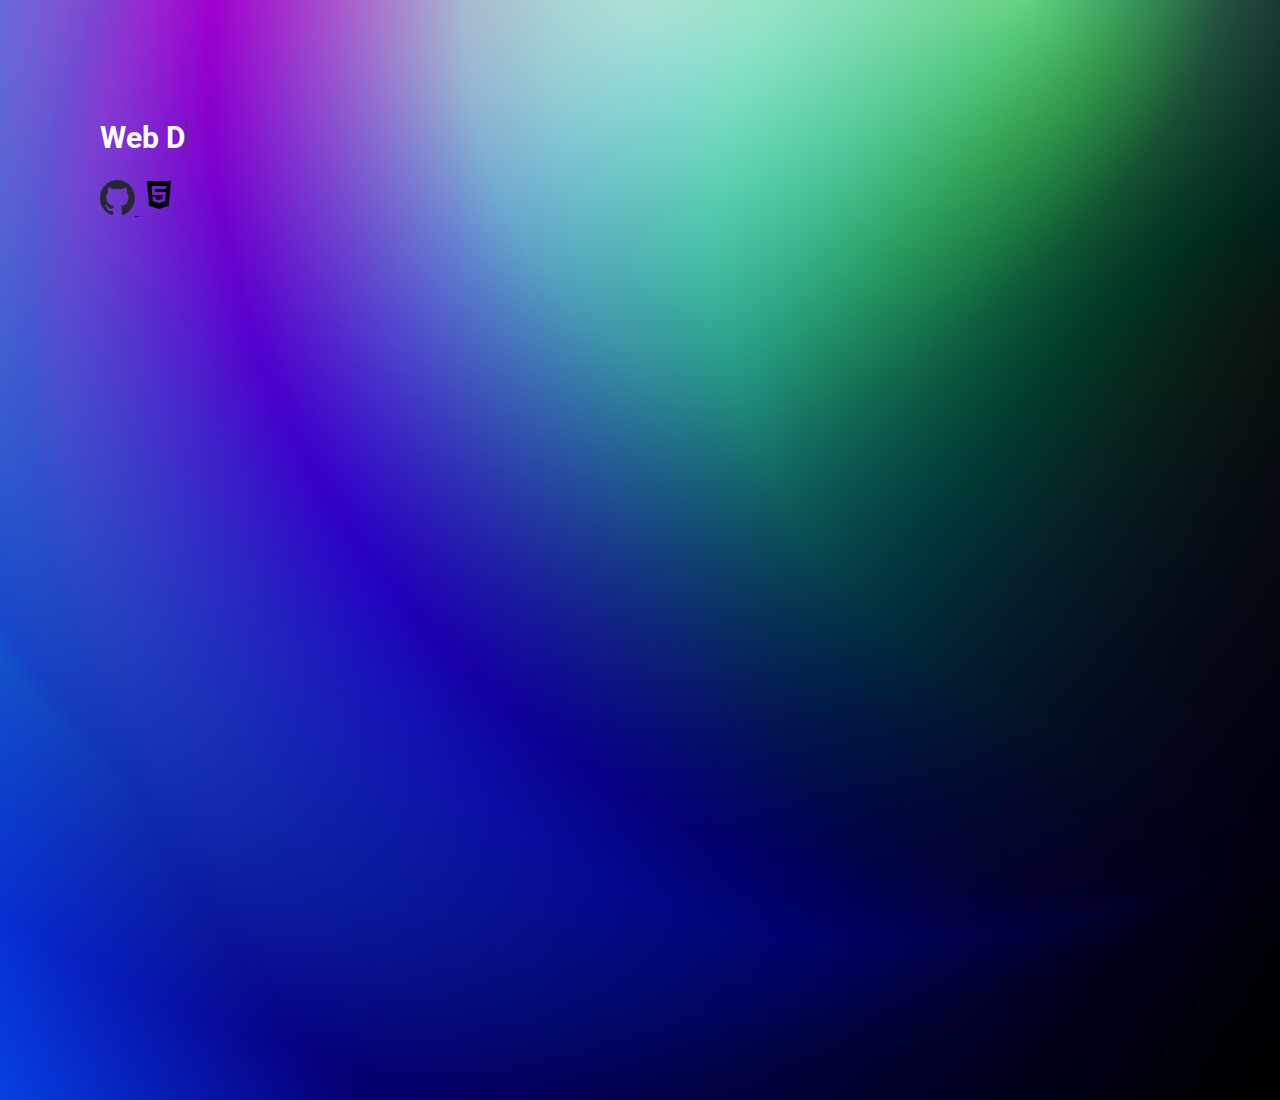
<file: index.html>
<!doctype html>
<html lang="en">
    <head>
        <meta charset="utf-8">
        <meta name="viewport" content="width=device-width, initial-scale=1">
        <title>Fabio Dell Pozzo</title>
        <link rel="icon" href="/favicons/android-chrome-192x192.png" sizes="192x192" type="image/png">
        <link rel="icon" href="/favicons/android-chrome-512x512.png" sizes="512x512" type="image/png">
        <link rel="apple-touch-icon" href="/favicons/apple-touch-icon.png" sizes="180x180">
        <link rel="icon" href="/favicons/favicon-16x16.png" sizes="16x16" type="image/png">
        <link rel="icon" href="/favicons/favicon-32x32.png" sizes="32x32" type="image/png">
        <link rel="icon" href="/favicons/favicon.ico">
        <link rel="manifest" href="/favicons/manifest.json">
        <link href="https://cdn.jsdelivr.net/npm/bootstrap@5.3.7/dist/css/bootstrap.min.css" rel="stylesheet" integrity="sha384-LN+7fdVzj6u52u30Kp6M/trliBMCMKTyK833zpbD+pXdCLuTusPj697FH4R/5mcr" crossorigin="anonymous">
        <style>
            @import url('https://fonts.googleapis.com/css2?family=Roboto:ital,wght@0,100..900;1,100..900&display=swap');
            .animatedText { 
                color: white; 
                text-align: center; 
                font-family: 'Roboto', monospace; 
                font-size: 30px; 
                display: inline-block; 
                padding: 0; 
                border-right: 1px solid #414141;
            }
            body{
                font-family: 'Roboto', monospace; 
                padding: 100px;    
                height:100vh;
                margin: 0;
                --x: calc(var(--posX, 0) * 1px);
                --y: calc(var(--posY, 0) * 1px);
                background-image: 
                    linear-gradient(115deg, rgb(211 255 215), rgb(0 0 0)), 
                    radial-gradient( 90% 100% at calc( 50% + var(--x)) calc( 0% + var(--y)), rgb(200 200 200), rgb(022 000 045)), 
                    radial-gradient(100% 100% at calc( 80% - var(--x)) calc( 0% - var(--y)), rgb(250 255 000), rgb(036 000 000)), 
                    radial-gradient(150% 210% at calc(100% + var(--x)) calc( 0% + var(--y)), rgb(020 175 125), rgb(000 010 255)), 
                    radial-gradient(100% 100% at calc(100% - var(--x)) calc(30% - var(--y)), rgb(255 077 000), rgb(000 200 255)), 
                    linear-gradient(60deg, rgb(000 010 255), rgb(21, 8, 73));
                background-blend-mode: overlay, overlay, difference, difference, difference, normal;
            }
        </style>
    </head>
    <body>
        <h1 class="animatedText"></h1>
        <nav class="navbar fixed-bottom bg-white">
            <div class="container-fluid flex-row-reverse">
                <a class="navbar-brand" href="https://github.com/fabiodellpozzo">
                    <img src="github-mark.svg" alt="Logo Github" width="35" height="35" class="d-inline-block align-text-top"> 
                </a>
                <a class="navbar-brand" href="hypertext-markup-language/index.html">
                    <img src="html5-brands-solid-full.svg" alt="Logo HTML5" width="40" height="40" class="d-inline-block align-text-top"> 
                </a>
                
            </div>
        </nav>
        <script src="https://cdn.jsdelivr.net/npm/bootstrap@5.3.7/dist/js/bootstrap.bundle.min.js" integrity="sha384-ndDqU0Gzau9qJ1lfW4pNLlhNTkCfHzAVBReH9diLvGRem5+R9g2FzA8ZGN954O5Q" crossorigin="anonymous"></script>
        <script>
            const textArray = [
            "Web Design",
            "Front-End",
            "HyperText Markup Language",
            "Cascading Style Sheet",
            "Interpreted Programming Language",
            "Web Developer",
            "Back-End",
            "Standards",
            "Frameworks",
            "Hypertext Preprocessor",
            "Database",
            "Structured Query Language",
            "Unified Modeling Language",
            "Graduated Digital Marketing",
            "Postgraduate Development Mobile Devices",
            "Fabio Dell Pozzo"
            ];
            let typeJsText = document.querySelector(".animatedText");
            let stringIndex = 0;
            let charIndex = 0;
            let isTyping = true;
            function typeJs() {
                if (stringIndex < textArray.length) {
                    const currentString = textArray[stringIndex];

                    if (isTyping) {
                    if (charIndex < currentString.length) {
                        typeJsText.innerHTML += currentString.charAt(charIndex);
                        charIndex++;
                    } else {
                        isTyping = false;
                    }
                    } else {
                    if (charIndex > 0) {
                        typeJsText.innerHTML = currentString.substring(0, charIndex - 1);
                        charIndex--;
                    } else {
                        isTyping = true;
                        stringIndex++;

                        if (stringIndex >= textArray.length) {
                        stringIndex = 0;
                        }

                        charIndex = 0;
                        typeJsText.innerHTML = "";
                    }
                    }
                }
            }
            setInterval(typeJs, 130);
        </script>
        <script>
            document.body.addEventListener("pointermove", (e)=>{
            const { currentTarget: el, clientX: x, clientY: y } = e;
            const { top: t, left: l, width: w, height: h } = el.getBoundingClientRect();
            el.style.setProperty('--posX',  x-l-w/2);
            el.style.setProperty('--posY',  y-t-h/2);
            })
        </script>
    </body>
</html>
</file>
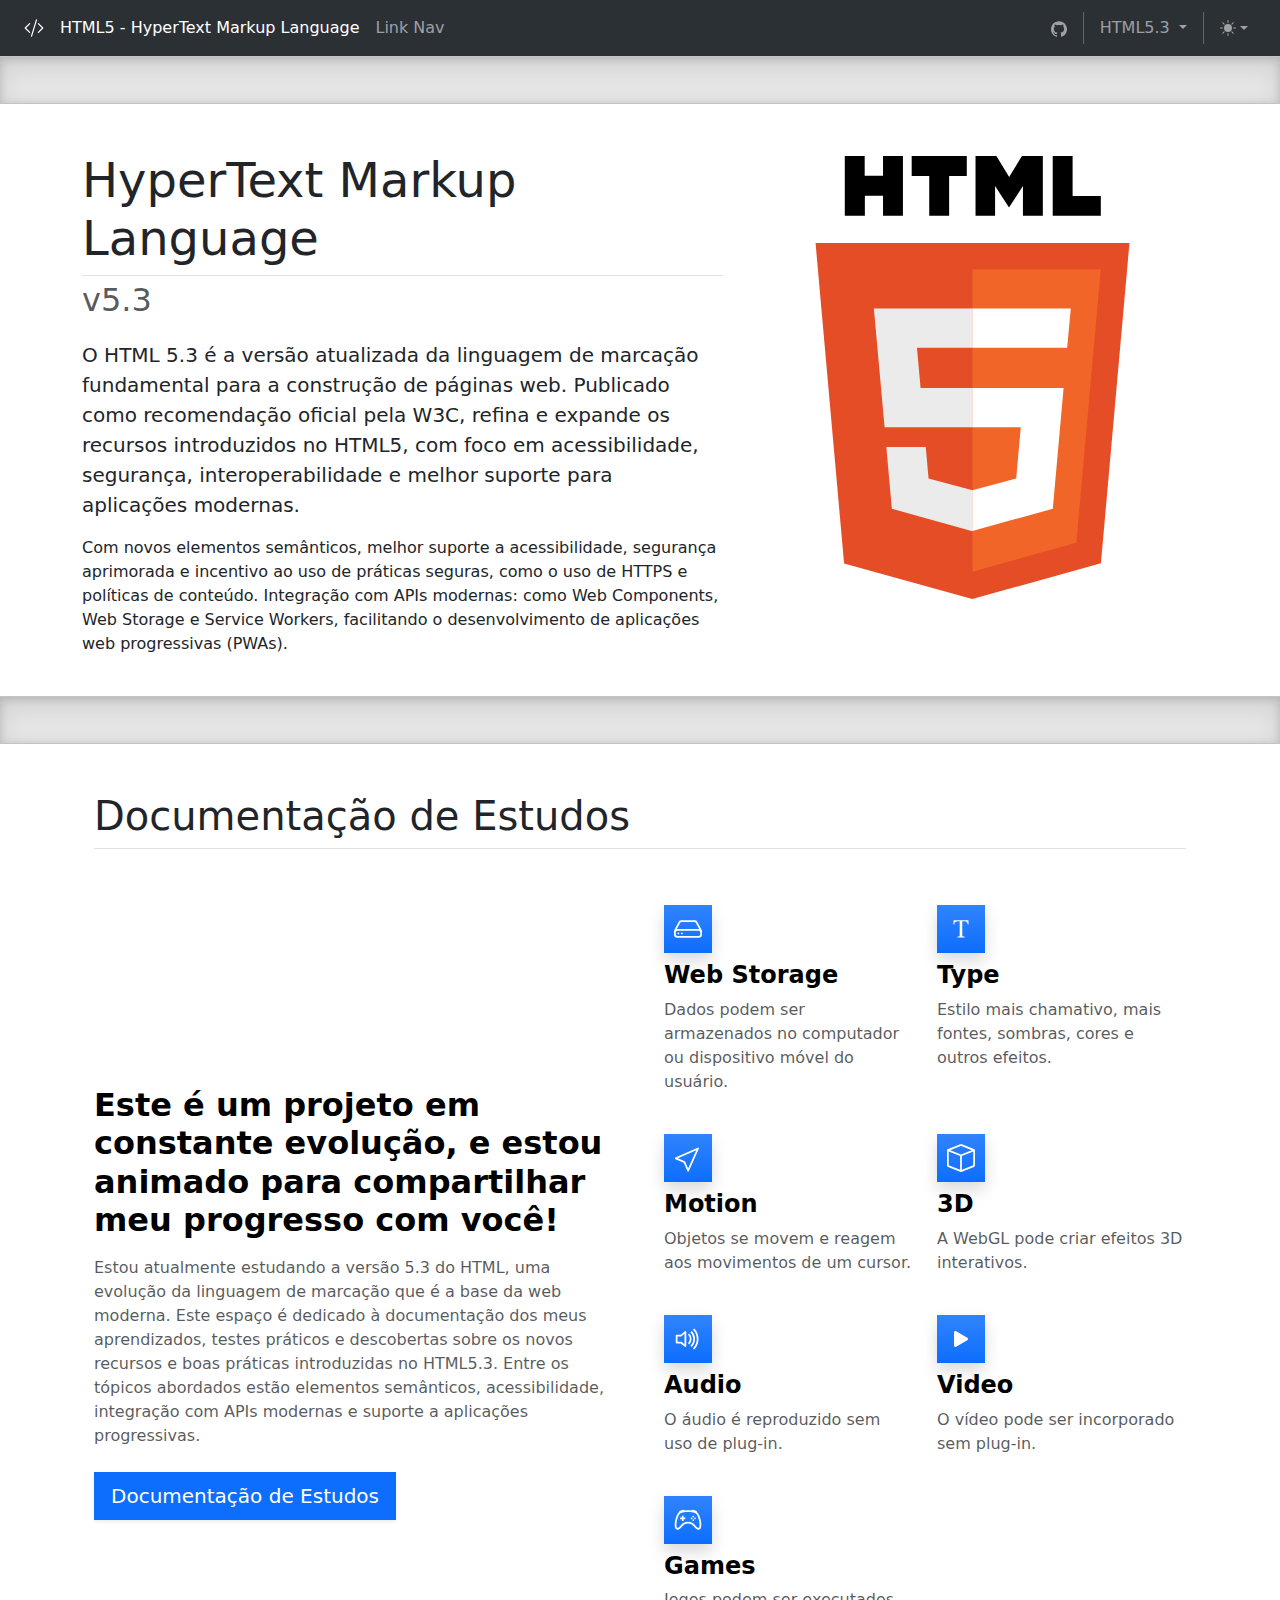
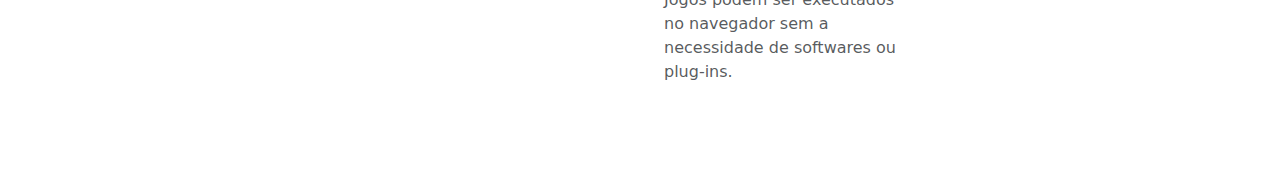
<file: hypertext-markup-language/index.html>
<!doctype html>
<html lang="pt-BR" data-bs-theme="auto">

  <head>

    <meta charset="utf-8">
    <meta name="viewport" content="width=device-width, initial-scale=1">
    <meta name="description" content="Espaço dedicado à documentação dos meus aprendizados, testes práticos e descobertas sobre os novos recursos e boas práticas introduzidas no HTML5.3">
    <meta name="author" content="Fabio D. D. Pozzo, e contribuidores do HTML">
    <meta name="generator" content="Visual Studio Code v1.103.1">

    <link rel="canonical" href="https://fabiodellpozzo.github.io/HyperText-Markup-Language/">

    <title>HTML - HyperText Markup Language</title>

    <script src="./js/color-modes.js"></script>
    <script src="./js/bootstrap.bundle.min.js"></script>

    <link href="./css/bootstrap.min.css" rel="stylesheet">
    <link href="./css/docs.css" rel="stylesheet">
    <link href="./css/features.css" rel="stylesheet">

    <style>
        .b-example-divider {
            width: 100%;
            height: 3rem;
            background-color: #0000001a;
            border: solid rgba(0, 0, 0, .15);
            border-width: 1px 0;
            box-shadow: inset 0 .5em 1.5em #0000001a, inset 0 .125em .5em #00000026
        }
    </style>

  </head>

  <body data-bs-spy="scroll" data-bs-target="#TableOfContents">

    <div class="skippy visually-hidden-focusable overflow-hidden">
      <div class="container-xl">
        <a class="d-inline-flex p-2 m-1" href="#content">Pular para o conteúdo principal</a>
        <a class="d-none d-md-inline-flex p-2 m-1" href="#bd-docs-nav">Skip to docs navigation</a>
      </div>
    </div>

<svg xmlns="http://www.w3.org/2000/svg" class="d-none">

<symbol id="bi bi-controller" viewBox="0 0 16 16">
  <path d="M11.5 6.027a.5.5 0 1 1-1 0 .5.5 0 0 1 1 0m-1.5 1.5a.5.5 0 1 0 0-1 .5.5 0 0 0 0 1m2.5-.5a.5.5 0 1 1-1 0 .5.5 0 0 1 1 0m-1.5 1.5a.5.5 0 1 0 0-1 .5.5 0 0 0 0 1m-6.5-3h1v1h1v1h-1v1h-1v-1h-1v-1h1z"/>
  <path d="M3.051 3.26a.5.5 0 0 1 .354-.613l1.932-.518a.5.5 0 0 1 .62.39c.655-.079 1.35-.117 2.043-.117.72 0 1.443.041 2.12.126a.5.5 0 0 1 .622-.399l1.932.518a.5.5 0 0 1 .306.729q.211.136.373.297c.408.408.78 1.05 1.095 1.772.32.733.599 1.591.805 2.466s.34 1.78.364 2.606c.024.816-.059 1.602-.328 2.21a1.42 1.42 0 0 1-1.445.83c-.636-.067-1.115-.394-1.513-.773-.245-.232-.496-.526-.739-.808-.126-.148-.25-.292-.368-.423-.728-.804-1.597-1.527-3.224-1.527s-2.496.723-3.224 1.527c-.119.131-.242.275-.368.423-.243.282-.494.575-.739.808-.398.38-.877.706-1.513.773a1.42 1.42 0 0 1-1.445-.83c-.27-.608-.352-1.395-.329-2.21.024-.826.16-1.73.365-2.606.206-.875.486-1.733.805-2.466.315-.722.687-1.364 1.094-1.772a2.3 2.3 0 0 1 .433-.335l-.028-.079zm2.036.412c-.877.185-1.469.443-1.733.708-.276.276-.587.783-.885 1.465a14 14 0 0 0-.748 2.295 12.4 12.4 0 0 0-.339 2.406c-.022.755.062 1.368.243 1.776a.42.42 0 0 0 .426.24c.327-.034.61-.199.929-.502.212-.202.4-.423.615-.674.133-.156.276-.323.44-.504C4.861 9.969 5.978 9.027 8 9.027s3.139.942 3.965 1.855c.164.181.307.348.44.504.214.251.403.472.615.674.318.303.601.468.929.503a.42.42 0 0 0 .426-.241c.18-.408.265-1.02.243-1.776a12.4 12.4 0 0 0-.339-2.406 14 14 0 0 0-.748-2.295c-.298-.682-.61-1.19-.885-1.465-.264-.265-.856-.523-1.733-.708-.85-.179-1.877-.27-2.913-.27s-2.063.091-2.913.27"/>
</symbol>

<symbol id="bi bi-play-fill" viewBox="0 0 16 16">
    <path d="m11.596 8.697-6.363 3.692c-.54.313-1.233-.066-1.233-.697V4.308c0-.63.692-1.01 1.233-.696l6.363 3.692a.802.802 0 0 1 0 1.393"/>
</symbol>

<symbol id="bi bi-volume-up" viewBox="0 0 16 16">
    <path d="M11.536 14.01A8.47 8.47 0 0 0 14.026 8a8.47 8.47 0 0 0-2.49-6.01l-.708.707A7.48 7.48 0 0 1 13.025 8c0 2.071-.84 3.946-2.197 5.303z"/>
  <path d="M10.121 12.596A6.48 6.48 0 0 0 12.025 8a6.48 6.48 0 0 0-1.904-4.596l-.707.707A5.48 5.48 0 0 1 11.025 8a5.48 5.48 0 0 1-1.61 3.89z"/>
  <path d="M10.025 8a4.5 4.5 0 0 1-1.318 3.182L8 10.475A3.5 3.5 0 0 0 9.025 8c0-.966-.392-1.841-1.025-2.475l.707-.707A4.5 4.5 0 0 1 10.025 8M7 4a.5.5 0 0 0-.812-.39L3.825 5.5H1.5A.5.5 0 0 0 1 6v4a.5.5 0 0 0 .5.5h2.325l2.363 1.89A.5.5 0 0 0 7 12zM4.312 6.39 6 5.04v5.92L4.312 9.61A.5.5 0 0 0 4 9.5H2v-3h2a.5.5 0 0 0 .312-.11"/>
</symbol>

<symbol id="bi bi-box" viewBox="0 0 16 16">
    <path d="M8.186 1.113a.5.5 0 0 0-.372 0L1.846 3.5 8 5.961 14.154 3.5zM15 4.239l-6.5 2.6v7.922l6.5-2.6V4.24zM7.5 14.762V6.838L1 4.239v7.923zM7.443.184a1.5 1.5 0 0 1 1.114 0l7.129 2.852A.5.5 0 0 1 16 3.5v8.662a1 1 0 0 1-.629.928l-7.185 2.874a.5.5 0 0 1-.372 0L.63 13.09a1 1 0 0 1-.63-.928V3.5a.5.5 0 0 1 .314-.464z"/>
</symbol>

<symbol id="bi bi-cursor" viewBox="0 0 16 16">
    <path d="M14.082 2.182a.5.5 0 0 1 .103.557L8.528 15.467a.5.5 0 0 1-.917-.007L5.57 10.694.803 8.652a.5.5 0 0 1-.006-.916l12.728-5.657a.5.5 0 0 1 .556.103zM2.25 8.184l3.897 1.67a.5.5 0 0 1 .262.263l1.67 3.897L12.743 3.52z"/>
</symbol>

<symbol id="bi bi-fonts" viewBox="0 0 16 16">
    <path d="M12.258 3h-8.51l-.083 2.46h.479c.26-1.544.758-1.783 2.693-1.845l.424-.013v7.827c0 .663-.144.82-1.3.923v.52h4.082v-.52c-1.162-.103-1.306-.26-1.306-.923V3.602l.431.013c1.934.062 2.434.301 2.693 1.846h.479z"/>
</symbol>

<symbol id="bi bi-hdd" viewBox="0 0 16 16">
       <path d="M4.5 11a.5.5 0 1 0 0-1 .5.5 0 0 0 0 1M3 10.5a.5.5 0 1 1-1 0 .5.5 0 0 1 1 0"/>
  <path d="M16 11a2 2 0 0 1-2 2H2a2 2 0 0 1-2-2V9.51c0-.418.105-.83.305-1.197l2.472-4.531A1.5 1.5 0 0 1 4.094 3h7.812a1.5 1.5 0 0 1 1.317.782l2.472 4.53c.2.368.305.78.305 1.198zM3.655 4.26 1.592 8.043Q1.79 8 2 8h12q.21 0 .408.042L12.345 4.26a.5.5 0 0 0-.439-.26H4.094a.5.5 0 0 0-.44.26zM1 10v1a1 1 0 0 0 1 1h12a1 1 0 0 0 1-1v-1a1 1 0 0 0-1-1H2a1 1 0 0 0-1 1"/>
</symbol>

      <symbol id="bi-code-slash" viewBox="0 0 16 16">
        <path
          d="M10.478 1.647a.5.5 0 1 0-.956-.294l-4 13a.5.5 0 0 0 .956.294zM4.854 4.146a.5.5 0 0 1 0 .708L1.707 8l3.147 3.146a.5.5 0 0 1-.708.708l-3.5-3.5a.5.5 0 0 1 0-.708l3.5-3.5a.5.5 0 0 1 .708 0m6.292 0a.5.5 0 0 0 0 .708L14.293 8l-3.147 3.146a.5.5 0 0 0 .708.708l3.5-3.5a.5.5 0 0 0 0-.708l-3.5-3.5a.5.5 0 0 0-.708 0" />
      </symbol>

      <symbol id="arrow-right" viewBox="0 0 16 16">
        <path fill-rule="evenodd"
          d="M1 8a.5.5 0 0 1 .5-.5h11.793l-3.147-3.146a.5.5 0 0 1 .708-.708l4 4a.5.5 0 0 1 0 .708l-4 4a.5.5 0 0 1-.708-.708L13.293 8.5H1.5A.5.5 0 0 1 1 8z" />
      </symbol>

      <symbol id="book-half" viewBox="0 0 16 16">
        <path
          d="M8.5 2.687c.654-.689 1.782-.886 3.112-.752 1.234.124 2.503.523 3.388.893v9.923c-.918-.35-2.107-.692-3.287-.81-1.094-.111-2.278-.039-3.213.492V2.687zM8 1.783C7.015.936 5.587.81 4.287.94c-1.514.153-3.042.672-3.994 1.105A.5.5 0 0 0 0 2.5v11a.5.5 0 0 0 .707.455c.882-.4 2.303-.881 3.68-1.02 1.409-.142 2.59.087 3.223.877a.5.5 0 0 0 .78 0c.633-.79 1.814-1.019 3.222-.877 1.378.139 2.8.62 3.681 1.02A.5.5 0 0 0 16 13.5v-11a.5.5 0 0 0-.293-.455c-.952-.433-2.48-.952-3.994-1.105C10.413.809 8.985.936 8 1.783z" />
      </symbol>

      <symbol id="box-seam" viewBox="0 0 16 16">
        <path
          d="M8.186 1.113a.5.5 0 0 0-.372 0L1.846 3.5l2.404.961L10.404 2l-2.218-.887zm3.564 1.426L5.596 5 8 5.961 14.154 3.5l-2.404-.961zm3.25 1.7-6.5 2.6v7.922l6.5-2.6V4.24zM7.5 14.762V6.838L1 4.239v7.923l6.5 2.6zM7.443.184a1.5 1.5 0 0 1 1.114 0l7.129 2.852A.5.5 0 0 1 16 3.5v8.662a1 1 0 0 1-.629.928l-7.185 2.874a.5.5 0 0 1-.372 0L.63 13.09a1 1 0 0 1-.63-.928V3.5a.5.5 0 0 1 .314-.464L7.443.184z" />
      </symbol>

      <symbol id="braces" viewBox="0 0 16 16">
        <path
          d="M2.114 8.063V7.9c1.005-.102 1.497-.615 1.497-1.6V4.503c0-1.094.39-1.538 1.354-1.538h.273V2h-.376C3.25 2 2.49 2.759 2.49 4.352v1.524c0 1.094-.376 1.456-1.49 1.456v1.299c1.114 0 1.49.362 1.49 1.456v1.524c0 1.593.759 2.352 2.372 2.352h.376v-.964h-.273c-.964 0-1.354-.444-1.354-1.538V9.663c0-.984-.492-1.497-1.497-1.6zM13.886 7.9v.163c-1.005.103-1.497.616-1.497 1.6v1.798c0 1.094-.39 1.538-1.354 1.538h-.273v.964h.376c1.613 0 2.372-.759 2.372-2.352v-1.524c0-1.094.376-1.456 1.49-1.456V7.332c-1.114 0-1.49-.362-1.49-1.456V4.352C13.51 2.759 12.75 2 11.138 2h-.376v.964h.273c.964 0 1.354.444 1.354 1.538V6.3c0 .984.492 1.497 1.497 1.6z" />
      </symbol>

      <symbol id="braces-asterisk" viewBox="0 0 16 16">
        <path fill-rule="evenodd"
          d="M1.114 8.063V7.9c1.005-.102 1.497-.615 1.497-1.6V4.503c0-1.094.39-1.538 1.354-1.538h.273V2h-.376C2.25 2 1.49 2.759 1.49 4.352v1.524c0 1.094-.376 1.456-1.49 1.456v1.299c1.114 0 1.49.362 1.49 1.456v1.524c0 1.593.759 2.352 2.372 2.352h.376v-.964h-.273c-.964 0-1.354-.444-1.354-1.538V9.663c0-.984-.492-1.497-1.497-1.6ZM14.886 7.9v.164c-1.005.103-1.497.616-1.497 1.6v1.798c0 1.094-.39 1.538-1.354 1.538h-.273v.964h.376c1.613 0 2.372-.759 2.372-2.352v-1.524c0-1.094.376-1.456 1.49-1.456v-1.3c-1.114 0-1.49-.362-1.49-1.456V4.352C14.51 2.759 13.75 2 12.138 2h-.376v.964h.273c.964 0 1.354.444 1.354 1.538V6.3c0 .984.492 1.497 1.497 1.6ZM7.5 11.5V9.207l-1.621 1.621-.707-.707L6.792 8.5H4.5v-1h2.293L5.172 5.879l.707-.707L7.5 6.792V4.5h1v2.293l1.621-1.621.707.707L9.208 7.5H11.5v1H9.207l1.621 1.621-.707.707L8.5 9.208V11.5h-1Z" />
      </symbol>

      <symbol id="check2" viewBox="0 0 16 16">
        <path
          d="M13.854 3.646a.5.5 0 0 1 0 .708l-7 7a.5.5 0 0 1-.708 0l-3.5-3.5a.5.5 0 1 1 .708-.708L6.5 10.293l6.646-6.647a.5.5 0 0 1 .708 0z" />
      </symbol>

      <symbol id="chevron-expand" viewBox="0 0 16 16">
        <path fill-rule="evenodd"
          d="M3.646 9.146a.5.5 0 0 1 .708 0L8 12.793l3.646-3.647a.5.5 0 0 1 .708.708l-4 4a.5.5 0 0 1-.708 0l-4-4a.5.5 0 0 1 0-.708zm0-2.292a.5.5 0 0 0 .708 0L8 3.207l3.646 3.647a.5.5 0 0 0 .708-.708l-4-4a.5.5 0 0 0-.708 0l-4 4a.5.5 0 0 0 0 .708z" />
      </symbol>

      <symbol id="circle-half" viewBox="0 0 16 16">
        <path d="M8 15A7 7 0 1 0 8 1v14zm0 1A8 8 0 1 1 8 0a8 8 0 0 1 0 16z" />
      </symbol>

      <symbol id="clipboard" viewBox="0 0 16 16">
        <path
          d="M4 1.5H3a2 2 0 0 0-2 2V14a2 2 0 0 0 2 2h10a2 2 0 0 0 2-2V3.5a2 2 0 0 0-2-2h-1v1h1a1 1 0 0 1 1 1V14a1 1 0 0 1-1 1H3a1 1 0 0 1-1-1V3.5a1 1 0 0 1 1-1h1v-1z" />
        <path
          d="M9.5 1a.5.5 0 0 1 .5.5v1a.5.5 0 0 1-.5.5h-3a.5.5 0 0 1-.5-.5v-1a.5.5 0 0 1 .5-.5h3zm-3-1A1.5 1.5 0 0 0 5 1.5v1A1.5 1.5 0 0 0 6.5 4h3A1.5 1.5 0 0 0 11 2.5v-1A1.5 1.5 0 0 0 9.5 0h-3z" />
      </symbol>

      <symbol id="code" viewBox="0 0 16 16">
        <path
          d="M5.854 4.854a.5.5 0 1 0-.708-.708l-3.5 3.5a.5.5 0 0 0 0 .708l3.5 3.5a.5.5 0 0 0 .708-.708L2.707 8l3.147-3.146zm4.292 0a.5.5 0 0 1 .708-.708l3.5 3.5a.5.5 0 0 1 0 .708l-3.5 3.5a.5.5 0 0 1-.708-.708L13.293 8l-3.147-3.146z" />
      </symbol>

      <symbol id="file-earmark-richtext" viewBox="0 0 16 16">
        <path
          d="M14 4.5V14a2 2 0 0 1-2 2H4a2 2 0 0 1-2-2V2a2 2 0 0 1 2-2h5.5L14 4.5zm-3 0A1.5 1.5 0 0 1 9.5 3V1H4a1 1 0 0 0-1 1v12a1 1 0 0 0 1 1h8a1 1 0 0 0 1-1V4.5h-2z" />
        <path
          d="M4.5 12.5A.5.5 0 0 1 5 12h3a.5.5 0 0 1 0 1H5a.5.5 0 0 1-.5-.5zm0-2A.5.5 0 0 1 5 10h6a.5.5 0 0 1 0 1H5a.5.5 0 0 1-.5-.5zm1.639-3.708 1.33.886 1.854-1.855a.25.25 0 0 1 .289-.047l1.888.974V8.5a.5.5 0 0 1-.5.5H5a.5.5 0 0 1-.5-.5V8s1.54-1.274 1.639-1.208zM6.25 6a.75.75 0 1 0 0-1.5.75.75 0 0 0 0 1.5z" />
      </symbol>

      <symbol id="globe2" viewBox="0 0 16 16">
        <path
          d="M0 8a8 8 0 1 1 16 0A8 8 0 0 1 0 8zm7.5-6.923c-.67.204-1.335.82-1.887 1.855-.143.268-.276.56-.395.872.705.157 1.472.257 2.282.287V1.077zM4.249 3.539c.142-.384.304-.744.481-1.078a6.7 6.7 0 0 1 .597-.933A7.01 7.01 0 0 0 3.051 3.05c.362.184.763.349 1.198.49zM3.509 7.5c.036-1.07.188-2.087.436-3.008a9.124 9.124 0 0 1-1.565-.667A6.964 6.964 0 0 0 1.018 7.5h2.49zm1.4-2.741a12.344 12.344 0 0 0-.4 2.741H7.5V5.091c-.91-.03-1.783-.145-2.591-.332zM8.5 5.09V7.5h2.99a12.342 12.342 0 0 0-.399-2.741c-.808.187-1.681.301-2.591.332zM4.51 8.5c.035.987.176 1.914.399 2.741A13.612 13.612 0 0 1 7.5 10.91V8.5H4.51zm3.99 0v2.409c.91.03 1.783.145 2.591.332.223-.827.364-1.754.4-2.741H8.5zm-3.282 3.696c.12.312.252.604.395.872.552 1.035 1.218 1.65 1.887 1.855V11.91c-.81.03-1.577.13-2.282.287zm.11 2.276a6.696 6.696 0 0 1-.598-.933 8.853 8.853 0 0 1-.481-1.079 8.38 8.38 0 0 0-1.198.49 7.01 7.01 0 0 0 2.276 1.522zm-1.383-2.964A13.36 13.36 0 0 1 3.508 8.5h-2.49a6.963 6.963 0 0 0 1.362 3.675c.47-.258.995-.482 1.565-.667zm6.728 2.964a7.009 7.009 0 0 0 2.275-1.521 8.376 8.376 0 0 0-1.197-.49 8.853 8.853 0 0 1-.481 1.078 6.688 6.688 0 0 1-.597.933zM8.5 11.909v3.014c.67-.204 1.335-.82 1.887-1.855.143-.268.276-.56.395-.872A12.63 12.63 0 0 0 8.5 11.91zm3.555-.401c.57.185 1.095.409 1.565.667A6.963 6.963 0 0 0 14.982 8.5h-2.49a13.36 13.36 0 0 1-.437 3.008zM14.982 7.5a6.963 6.963 0 0 0-1.362-3.675c-.47.258-.995.482-1.565.667.248.92.4 1.938.437 3.008h2.49zM11.27 2.461c.177.334.339.694.482 1.078a8.368 8.368 0 0 0 1.196-.49 7.01 7.01 0 0 0-2.275-1.52c.218.283.418.597.597.932zm-.488 1.343a7.765 7.765 0 0 0-.395-.872C9.835 1.897 9.17 1.282 8.5 1.077V4.09c.81-.03 1.577-.13 2.282-.287z" />
      </symbol>

      <symbol id="grid-fill" viewBox="0 0 16 16">
        <path
          d="M1 2.5A1.5 1.5 0 0 1 2.5 1h3A1.5 1.5 0 0 1 7 2.5v3A1.5 1.5 0 0 1 5.5 7h-3A1.5 1.5 0 0 1 1 5.5v-3zm8 0A1.5 1.5 0 0 1 10.5 1h3A1.5 1.5 0 0 1 15 2.5v3A1.5 1.5 0 0 1 13.5 7h-3A1.5 1.5 0 0 1 9 5.5v-3zm-8 8A1.5 1.5 0 0 1 2.5 9h3A1.5 1.5 0 0 1 7 10.5v3A1.5 1.5 0 0 1 5.5 15h-3A1.5 1.5 0 0 1 1 13.5v-3zm8 0A1.5 1.5 0 0 1 10.5 9h3a1.5 1.5 0 0 1 1.5 1.5v3a1.5 1.5 0 0 1-1.5 1.5h-3A1.5 1.5 0 0 1 9 13.5v-3z" />
      </symbol>

      <symbol id="lightning-charge-fill" viewBox="0 0 16 16">
        <path
          d="M11.251.068a.5.5 0 0 1 .227.58L9.677 6.5H13a.5.5 0 0 1 .364.843l-8 8.5a.5.5 0 0 1-.842-.49L6.323 9.5H3a.5.5 0 0 1-.364-.843l8-8.5a.5.5 0 0 1 .615-.09z" />
      </symbol>

      <symbol id="list" viewBox="0 0 16 16">
        <path fill-rule="evenodd"
          d="M2.5 12a.5.5 0 0 1 .5-.5h10a.5.5 0 0 1 0 1H3a.5.5 0 0 1-.5-.5zm0-4a.5.5 0 0 1 .5-.5h10a.5.5 0 0 1 0 1H3a.5.5 0 0 1-.5-.5zm0-4a.5.5 0 0 1 .5-.5h10a.5.5 0 0 1 0 1H3a.5.5 0 0 1-.5-.5z" />
      </symbol>

      <symbol id="magic" viewBox="0 0 16 16">
        <path
          d="M9.5 2.672a.5.5 0 1 0 1 0V.843a.5.5 0 0 0-1 0v1.829Zm4.5.035A.5.5 0 0 0 13.293 2L12 3.293a.5.5 0 1 0 .707.707L14 2.707ZM7.293 4A.5.5 0 1 0 8 3.293L6.707 2A.5.5 0 0 0 6 2.707L7.293 4Zm-.621 2.5a.5.5 0 1 0 0-1H4.843a.5.5 0 1 0 0 1h1.829Zm8.485 0a.5.5 0 1 0 0-1h-1.829a.5.5 0 0 0 0 1h1.829ZM13.293 10A.5.5 0 1 0 14 9.293L12.707 8a.5.5 0 1 0-.707.707L13.293 10ZM9.5 11.157a.5.5 0 0 0 1 0V9.328a.5.5 0 0 0-1 0v1.829Zm1.854-5.097a.5.5 0 0 0 0-.706l-.708-.708a.5.5 0 0 0-.707 0L8.646 5.94a.5.5 0 0 0 0 .707l.708.708a.5.5 0 0 0 .707 0l1.293-1.293Zm-3 3a.5.5 0 0 0 0-.706l-.708-.708a.5.5 0 0 0-.707 0L.646 13.94a.5.5 0 0 0 0 .707l.708.708a.5.5 0 0 0 .707 0L8.354 9.06Z" />
      </symbol>

      <symbol id="menu-button-wide-fill" viewBox="0 0 16 16">
        <path
          d="M1.5 0A1.5 1.5 0 0 0 0 1.5v2A1.5 1.5 0 0 0 1.5 5h13A1.5 1.5 0 0 0 16 3.5v-2A1.5 1.5 0 0 0 14.5 0h-13zm1 2h3a.5.5 0 0 1 0 1h-3a.5.5 0 0 1 0-1zm9.927.427A.25.25 0 0 1 12.604 2h.792a.25.25 0 0 1 .177.427l-.396.396a.25.25 0 0 1-.354 0l-.396-.396zM0 8a2 2 0 0 1 2-2h12a2 2 0 0 1 2 2v5a2 2 0 0 1-2 2H2a2 2 0 0 1-2-2V8zm1 3v2a1 1 0 0 0 1 1h12a1 1 0 0 0 1-1v-2H1zm14-1V8a1 1 0 0 0-1-1H2a1 1 0 0 0-1 1v2h14zM2 8.5a.5.5 0 0 1 .5-.5h9a.5.5 0 0 1 0 1h-9a.5.5 0 0 1-.5-.5zm0 4a.5.5 0 0 1 .5-.5h6a.5.5 0 0 1 0 1h-6a.5.5 0 0 1-.5-.5z" />
      </symbol>

      <symbol id="moon-stars-fill" viewBox="0 0 16 16">
        <path
          d="M6 .278a.768.768 0 0 1 .08.858 7.208 7.208 0 0 0-.878 3.46c0 4.021 3.278 7.277 7.318 7.277.527 0 1.04-.055 1.533-.16a.787.787 0 0 1 .81.316.733.733 0 0 1-.031.893A8.349 8.349 0 0 1 8.344 16C3.734 16 0 12.286 0 7.71 0 4.266 2.114 1.312 5.124.06A.752.752 0 0 1 6 .278z" />
        <path
          d="M10.794 3.148a.217.217 0 0 1 .412 0l.387 1.162c.173.518.579.924 1.097 1.097l1.162.387a.217.217 0 0 1 0 .412l-1.162.387a1.734 1.734 0 0 0-1.097 1.097l-.387 1.162a.217.217 0 0 1-.412 0l-.387-1.162A1.734 1.734 0 0 0 9.31 6.593l-1.162-.387a.217.217 0 0 1 0-.412l1.162-.387a1.734 1.734 0 0 0 1.097-1.097l.387-1.162zM13.863.099a.145.145 0 0 1 .274 0l.258.774c.115.346.386.617.732.732l.774.258a.145.145 0 0 1 0 .274l-.774.258a1.156 1.156 0 0 0-.732.732l-.258.774a.145.145 0 0 1-.274 0l-.258-.774a1.156 1.156 0 0 0-.732-.732l-.774-.258a.145.145 0 0 1 0-.274l.774-.258c.346-.115.617-.386.732-.732L13.863.1z" />
      </symbol>

      <symbol id="palette2" viewBox="0 0 16 16">
        <path
          d="M0 .5A.5.5 0 0 1 .5 0h5a.5.5 0 0 1 .5.5v5.277l4.147-4.131a.5.5 0 0 1 .707 0l3.535 3.536a.5.5 0 0 1 0 .708L10.261 10H15.5a.5.5 0 0 1 .5.5v5a.5.5 0 0 1-.5.5H3a2.99 2.99 0 0 1-2.121-.879A2.99 2.99 0 0 1 0 13.044m6-.21 7.328-7.3-2.829-2.828L6 7.188v5.647zM4.5 13a1.5 1.5 0 1 0-3 0 1.5 1.5 0 0 0 3 0zM15 15v-4H9.258l-4.015 4H15zM0 .5v12.495V.5z" />
        <path d="M0 12.995V13a3.07 3.07 0 0 0 0-.005z" />
      </symbol>

      <symbol id="plugin" viewBox="0 0 16 16">
        <path fill-rule="evenodd"
          d="M1 8a7 7 0 1 1 2.898 5.673c-.167-.121-.216-.406-.002-.62l1.8-1.8a3.5 3.5 0 0 0 4.572-.328l1.414-1.415a.5.5 0 0 0 0-.707l-.707-.707 1.559-1.563a.5.5 0 1 0-.708-.706l-1.559 1.562-1.414-1.414 1.56-1.562a.5.5 0 1 0-.707-.706l-1.56 1.56-.707-.706a.5.5 0 0 0-.707 0L5.318 5.975a3.5 3.5 0 0 0-.328 4.571l-1.8 1.8c-.58.58-.62 1.6.121 2.137A8 8 0 1 0 0 8a.5.5 0 0 0 1 0Z" />
      </symbol>

      <symbol id="plus" viewBox="0 0 16 16">
        <path d="M8 4a.5.5 0 0 1 .5.5v3h3a.5.5 0 0 1 0 1h-3v3a.5.5 0 0 1-1 0v-3h-3a.5.5 0 0 1 0-1h3v-3A.5.5 0 0 1 8 4z" />
      </symbol>

      <symbol id="sun-fill" viewBox="0 0 16 16">
        <path
          d="M8 12a4 4 0 1 0 0-8 4 4 0 0 0 0 8zM8 0a.5.5 0 0 1 .5.5v2a.5.5 0 0 1-1 0v-2A.5.5 0 0 1 8 0zm0 13a.5.5 0 0 1 .5.5v2a.5.5 0 0 1-1 0v-2A.5.5 0 0 1 8 13zm8-5a.5.5 0 0 1-.5.5h-2a.5.5 0 0 1 0-1h2a.5.5 0 0 1 .5.5zM3 8a.5.5 0 0 1-.5.5h-2a.5.5 0 0 1 0-1h2A.5.5 0 0 1 3 8zm10.657-5.657a.5.5 0 0 1 0 .707l-1.414 1.415a.5.5 0 1 1-.707-.708l1.414-1.414a.5.5 0 0 1 .707 0zm-9.193 9.193a.5.5 0 0 1 0 .707L3.05 13.657a.5.5 0 0 1-.707-.707l1.414-1.414a.5.5 0 0 1 .707 0zm9.193 2.121a.5.5 0 0 1-.707 0l-1.414-1.414a.5.5 0 0 1 .707-.707l1.414 1.414a.5.5 0 0 1 0 .707zM4.464 4.465a.5.5 0 0 1-.707 0L2.343 3.05a.5.5 0 1 1 .707-.707l1.414 1.414a.5.5 0 0 1 0 .708z" />
      </symbol>

      <symbol id="three-dots" viewBox="0 0 16 16">
        <path
          d="M3 9.5a1.5 1.5 0 1 1 0-3 1.5 1.5 0 0 1 0 3zm5 0a1.5 1.5 0 1 1 0-3 1.5 1.5 0 0 1 0 3zm5 0a1.5 1.5 0 1 1 0-3 1.5 1.5 0 0 1 0 3z" />
      </symbol>

      <symbol id="tools" viewBox="0 0 16 16">
        <path
          d="M1 0 0 1l2.2 3.081a1 1 0 0 0 .815.419h.07a1 1 0 0 1 .708.293l2.675 2.675-2.617 2.654A3.003 3.003 0 0 0 0 13a3 3 0 1 0 5.878-.851l2.654-2.617.968.968-.305.914a1 1 0 0 0 .242 1.023l3.356 3.356a1 1 0 0 0 1.414 0l1.586-1.586a1 1 0 0 0 0-1.414l-3.356-3.356a1 1 0 0 0-1.023-.242L10.5 9.5l-.96-.96 2.68-2.643A3.005 3.005 0 0 0 16 3c0-.269-.035-.53-.102-.777l-2.14 2.141L12 4l-.364-1.757L13.777.102a3 3 0 0 0-3.675 3.68L7.462 6.46 4.793 3.793a1 1 0 0 1-.293-.707v-.071a1 1 0 0 0-.419-.814L1 0zm9.646 10.646a.5.5 0 0 1 .708 0l3 3a.5.5 0 0 1-.708.708l-3-3a.5.5 0 0 1 0-.708zM3 11l.471.242.529.026.287.445.445.287.026.529L5 13l-.242.471-.026.529-.445.287-.287.445-.529.026L3 15l-.471-.242L2 14.732l-.287-.445L1.268 14l-.026-.529L1 13l.242-.471.026-.529.445-.287.287-.445.529-.026L3 11z" />
      </symbol>

      <symbol id="ui-radios" viewBox="0 0 16 16">
        <path
          d="M7 2.5a.5.5 0 0 1 .5-.5h7a.5.5 0 0 1 .5.5v1a.5.5 0 0 1-.5.5h-7a.5.5 0 0 1-.5-.5v-1zM0 12a3 3 0 1 1 6 0 3 3 0 0 1-6 0zm7-1.5a.5.5 0 0 1 .5-.5h7a.5.5 0 0 1 .5.5v1a.5.5 0 0 1-.5.5h-7a.5.5 0 0 1-.5-.5v-1zm0-5a.5.5 0 0 1 .5-.5h5a.5.5 0 0 1 0 1h-5a.5.5 0 0 1-.5-.5zm0 8a.5.5 0 0 1 .5-.5h5a.5.5 0 0 1 0 1h-5a.5.5 0 0 1-.5-.5zM3 1a3 3 0 1 0 0 6 3 3 0 0 0 0-6zm0 4.5a1.5 1.5 0 1 1 0-3 1.5 1.5 0 0 1 0 3z" />
      </symbol>

    </svg>

    <header class="navbar navbar-expand-lg  bg-body-tertiary sticky-top" data-bs-theme="dark">

      <nav class="container-xxl bd-gutter flex-wrap flex-lg-nowrap bg-body-tertiary" aria-label="Main navigation">

        <div class="bd-navbar-toggle">
          <button class="navbar-toggler p-2" type="button" data-bs-toggle="offcanvas" data-bs-target="#bdSidebar"
            aria-controls="bdSidebar" aria-label="Toggle docs navigation">
            <svg class="bi" aria-hidden="true">
              <use xlink:href="#bi-code-slash"></use>
            </svg>
            <span class="d-none fs-6 pe-1">Navegar</span>
          </button>
        </div>

        <a class="navbar-brand p-0 me-0 me-lg-2" href="#">
          <svg class="bi" aria-hidden="true">
            <use xlink:href="#bi-code-slash"></use>
          </svg>
        </a>

        <div class="d-flex">

          <div class="bd-search" id="docsearch" data-bd-docs-version="5.3"></div>

          <button class="navbar-toggler d-flex d-lg-none order-3 p-2" type="button" data-bs-toggle="offcanvas"
            data-bs-target="#bdNavbar" aria-controls="bdNavbar" aria-label="Toggle navigation">
            <svg class="bi" aria-hidden="true">
              <use xlink:href="#bi-code-slash"></use>
            </svg>
          </button>

        </div>

        <div class="offcanvas-lg offcanvas-end flex-grow-1" tabindex="-1" id="bdNavbar"
          aria-labelledby="bdNavbarOffcanvasLabel" data-bs-scroll="true">

          <div class="offcanvas-header px-4 pb-0">

            <h5 class="offcanvas-title text-white" id="bdNavbarOffcanvasLabel">HTML5</h5>

            <button type="button" class="btn-close btn-close-white" data-bs-dismiss="offcanvas" aria-label="Close"
              data-bs-target="#bdNavbar"></button>
          </div>

          <div class="offcanvas-body p-4 pt-0 p-lg-0">

            <hr class="d-lg-none text-white-50">

            <ul class="navbar-nav flex-row flex-wrap bd-navbar-nav">

              <li class="nav-item col-6 col-lg-auto">
                <a class="nav-link py-2 px-0 px-lg-2 active" aria-current="true"
                  href="https://fabiodellpozzo.github.io/HyperText-Markup-Language/"
                  onclick="ga('send', 'event', 'Navbar', 'Community links', 'Docs');">HTML5 - HyperText Markup Language</a>
              </li>

              <li class="nav-item col-6 col-lg-auto">
                <a class="nav-link py-2 px-0 px-lg-2" href="#">Link Nav</a>
              </li>
      
            </ul>

            <hr class="d-lg-none text-white-50">

            <ul class="navbar-nav flex-row flex-wrap ms-md-auto">

              <li class="nav-item col-6 col-lg-auto">

                <a class="nav-link py-2 px-0 px-lg-2" href="https://github.com/fabiodellpozzo" rel="noopener">

                  <svg xmlns="http://www.w3.org/2000/svg" width="16" height="16" class="navbar-nav-svg"
                    viewBox="0 0 512 499.36" role="img">
                    <title>GitHub</title>
                    <path fill="currentColor" fill-rule="evenodd"
                      d="M256 0C114.64 0 0 114.61 0 256c0 113.09 73.34 209 175.08 242.9 12.8 2.35 17.47-5.56 17.47-12.34 0-6.08-.22-22.18-.35-43.54-71.2 15.49-86.2-34.34-86.2-34.34-11.64-29.57-28.42-37.45-28.42-37.45-23.27-15.84 1.73-15.55 1.73-15.55 25.69 1.81 39.21 26.38 39.21 26.38 22.84 39.12 59.92 27.82 74.5 21.27 2.33-16.54 8.94-27.82 16.25-34.22-56.84-6.43-116.6-28.43-116.6-126.49 0-27.95 10-50.8 26.35-68.69-2.63-6.48-11.42-32.5 2.51-67.75 0 0 21.49-6.88 70.4 26.24a242.65 242.65 0 0 1 128.18 0c48.87-33.13 70.33-26.24 70.33-26.24 14 35.25 5.18 61.27 2.55 67.75 16.41 17.9 26.31 40.75 26.31 68.69 0 98.35-59.85 120-116.88 126.32 9.19 7.9 17.38 23.53 17.38 47.41 0 34.22-.31 61.83-.31 70.23 0 6.85 4.61 14.81 17.6 12.31C438.72 464.97 512 369.08 512 256.02 512 114.62 397.37 0 256 0z" />
                  </svg>

                  <small class="d-lg-none ms-2">GitHub</small>

                </a>

              </li>

              <li class="nav-item py-2 py-lg-1 col-12 col-lg-auto">

                <div class="vr d-none d-lg-flex h-100 mx-lg-2 text-white"></div>

                <hr class="d-lg-none my-2 text-white-50">

              </li>

              <li class="nav-item dropdown">

                <button type="button" class="btn btn-link nav-link py-2 px-0 px-lg-2 dropdown-toggle"
                  data-bs-toggle="dropdown" aria-expanded="false" data-bs-display="static">
                  <span class="d-lg-none" aria-hidden="true">Doc</span>
                  <span class="visually-hidden">Doc&nbsp;</span> HTML5.3
                  <span class="visually-hidden">(mudar para outras versões)</span>
                </button>

                <ul class="dropdown-menu dropdown-menu-end">

                  <li>
                    <h6 class="dropdown-header" href="#">HTML5</h6>
                  </li>

                  <li><a class="dropdown-item" href="#">HTML5.2</a></li>

                  <li>
                    <a class="dropdown-item d-flex align-items-center justify-content-between" aria-current="true"
                      href="#">HTML5.3<svg class="bi">
                        <use xlink:href="#check2"></use>
                      </svg>
                    </a>
                  </li>

                  <li>
                    <hr class="dropdown-divider">
                  </li>

                  <li>
                    <h6 class="dropdown-header">Lançamentos anteriores</h6>
                  </li>

                  <li><a class="dropdown-item" href="#">XHTML</a></li>
                  <li><a class="dropdown-item" href="#">HTML 4.01</a></li>
                  <li><a class="dropdown-item" href="#">HTML 3.2</a></li>
                  <li><a class="dropdown-item" href="#">HTML 2.0</a></li>

                  <li>
                    <hr class="dropdown-divider">
                  </li>

                  <li><a class="dropdown-item" href="#">Todas as versões</a></li>

                </ul>

              </li>

              <li class="nav-item py-2 py-lg-1 col-12 col-lg-auto">
                <div class="vr d-none d-lg-flex h-100 mx-lg-2 text-white"></div>
                <hr class="d-lg-none my-2 text-white-50">
              </li>

              <li class="nav-item dropdown">

                <button class="btn btn-link nav-link py-2 px-0 px-lg-2 dropdown-toggle d-flex align-items-center"
                  id="bd-theme" type="button" aria-expanded="false" data-bs-toggle="dropdown" data-bs-display="static"
                  aria-label="Toggle theme (auto)">

                  <svg class="bi my-1 theme-icon-active">
                    <use href="#circle-half"></use>
                  </svg>

                  <span class="d-lg-none ms-2" id="bd-theme-text">Alternar tema</span>

                </button>

                <ul class="dropdown-menu dropdown-menu-end" aria-labelledby="bd-theme-text">

                  <li>
                    <button type="button" class="dropdown-item d-flex align-items-center" data-bs-theme-value="light"
                      aria-pressed="false">

                      <svg class="bi me-2 opacity-50">
                        <use href="#sun-fill"></use>
                      </svg>
                      Claro

                      <svg class="bi ms-auto d-none">
                        <use href="#check2"></use>
                      </svg></button>
                  </li>

                  <li>

                    <button type="button" class="dropdown-item d-flex align-items-center" data-bs-theme-value="dark"
                      aria-pressed="false">
                      <svg class="bi me-2 opacity-50">
                        <use href="#moon-stars-fill"></use>
                      </svg>
                      Escuro
                      <svg class="bi ms-auto d-none">
                        <use href="#check2"></use>
                      </svg>
                    </button>
                  </li>

                  <li>
                    <button type="button" class="dropdown-item d-flex align-items-center active"
                      data-bs-theme-value="auto" aria-pressed="true">
                      <svg class="bi me-2 opacity-50">
                        <use href="#circle-half"></use>
                      </svg>
                      Auto
                      <svg class="bi ms-auto d-none">
                        <use href="#check2"></use>
                      </svg>
                    </button>
                  </li>

                </ul>

              </li>
            </ul>
          </div>
        </div>
      </nav>
    </header>
    <div class="b-example-divider"></div>

    <main>
      <div class="container pt-4">
          <div class="row featurette py-4">
            <div class="col-md-7">
              <h1 class="pb-2 border-bottom display-5">HyperText Markup Language</h1>
              <h2 class="featurette-heading fw-normal lh-1"><span class="text-body-secondary">v5.3</span></h2>
              <p class="lead mt-4">
                O HTML 5.3 é a versão atualizada da linguagem de marcação fundamental para a construção de páginas web.
                Publicado como recomendação oficial pela W3C, refina e expande os recursos introduzidos no HTML5, com foco
                em acessibilidade, segurança, interoperabilidade e melhor suporte para aplicações modernas.
              </p>

              <p class="fw-light">
                Com novos elementos semânticos, melhor suporte a acessibilidade, segurança aprimorada e incentivo ao uso de práticas seguras, como o uso de HTTPS e políticas de conteúdo. Integração com APIs modernas: como Web Components, Web Storage e Service Workers, facilitando o desenvolvimento de aplicações web progressivas (PWAs).
              </p>
   
            </div>

            <div class="col-md-5">
              <picture>
                <source srcset="assets/HTML5_logo_and_wordmark.svg" type="image/svg+xml">
                <img src="assets/HTML5_logo_and_wordmark.svg" class="img-fluid img-thumbnail border border-0" alt="...">
              </picture>
            </div>
          </div>
      </div>
    </main>
    <div class="b-example-divider"></div>

        <div class="container px-4 py-5">
            <h2 class="pb-2 border-bottom display-6">Documentação de Estudos</h2>
            <div class="row row-cols-1 row-cols-md-2 align-items-md-center g-5 py-5">
                <div class="col d-flex flex-column align-items-start gap-2">
                    <h2 class="fw-bold text-body-emphasis">Este é um projeto em constante evolução, e estou animado para compartilhar meu progresso com você!</h2>
                    <p class="text-body-secondary">Estou atualmente estudando a versão 5.3 do HTML, uma evolução da linguagem de marcação que é a base da web moderna. Este espaço é dedicado à documentação dos meus aprendizados, testes práticos e descobertas sobre os novos recursos e boas práticas introduzidas no HTML5.3. Entre os tópicos abordados estão elementos semânticos, acessibilidade, integração com APIs modernas e suporte a aplicações progressivas.</p> 
                    <a href="https://fabiodellpozzo.github.io/HyperText-Markup-Language/html5.html" class="btn btn-primary btn-lg rounded-0 shadow-sm">Documentação de Estudos</a>
                </div>

                <div class="col">
                    <div class="row row-cols-1 row-cols-sm-2 g-4">
                        <div class="col d-flex flex-column gap-2">
                            <div
                                class="feature-icon-small d-inline-flex align-items-center justify-content-center text-bg-primary bg-gradient fs-3 rounded-0 shadow">
                                <svg class="bi" width="1em" height="1em" aria-hidden="true">
                                    <use xlink:href="#bi bi-hdd"></use>
                                </svg> </div>
                            <h4 class="fw-semibold mb-0 text-body-emphasis">Web Storage</h4>
                            <p class="text-body-secondary">Dados podem ser armazenados no computador ou dispositivo móvel do usuário.
                            </p>
                        </div>
                        <div class="col d-flex flex-column gap-2">
                            <div
                                class="feature-icon-small d-inline-flex align-items-center justify-content-center text-bg-primary bg-gradient fs-3 rounded-0 shadow">
                                <svg class="bi" width="1em" height="1em" aria-hidden="true">
                                    <use xlink:href="#bi bi-fonts"></use>
                                </svg> </div>
                            <h4 class="fw-semibold mb-0 text-body-emphasis">Type</h4>
                            <p class="text-body-secondary">Estilo mais chamativo, mais fontes, sombras, cores e outros efeitos.
                            </p>
                        </div>
                        <div class="col d-flex flex-column gap-2">
                            <div
                                class="feature-icon-small d-inline-flex align-items-center justify-content-center text-bg-primary bg-gradient fs-3 rounded-0 shadow">
                                <svg class="bi" width="1em" height="1em" aria-hidden="true">
                                    <use xlink:href="#bi bi-cursor"></use>
                                </svg> </div>
                            <h4 class="fw-semibold mb-0 text-body-emphasis">Motion</h4>
                            <p class="text-body-secondary">Objetos se movem e reagem aos movimentos de um cursor.
                            </p>
                        </div>
                        <div class="col d-flex flex-column gap-2">
                            <div
                                class="feature-icon-small d-inline-flex align-items-center justify-content-center text-bg-primary bg-gradient fs-3 rounded-0 shadow">
                                <svg class="bi" width="1em" height="1em" aria-hidden="true">
                                    <use xlink:href="#bi bi-box"></use>
                                </svg> </div>
                            <h4 class="fw-semibold mb-0 text-body-emphasis">3D</h4>
                            <p class="text-body-secondary">A WebGL pode criar efeitos 3D interativos.
                            </p>
                        </div>
                        <div class="col d-flex flex-column gap-2">
                            <div
                                class="feature-icon-small d-inline-flex align-items-center justify-content-center text-bg-primary bg-gradient fs-3 rounded-0 shadow">
                                <svg class="bi" width="1em" height="1em" aria-hidden="true">
                                    <use xlink:href="#bi bi-volume-up"></use>
                                </svg> </div>
                            <h4 class="fw-semibold mb-0 text-body-emphasis">Audio</h4>
                            <p class="text-body-secondary">O áudio é reproduzido sem uso de plug-in.</p>
                        </div>
                        <div class="col d-flex flex-column gap-2">
                            <div
                                class="feature-icon-small d-inline-flex align-items-center justify-content-center text-bg-primary bg-gradient fs-3 rounded-0 shadow">
                                <svg class="bi" width="1em" height="1em" aria-hidden="true">
                                    <use xlink:href="#bi bi-play-fill"></use>
                                </svg> </div>
                            <h4 class="fw-semibold mb-0 text-body-emphasis">Video</h4>
                            <p class="text-body-secondary">O vídeo pode ser incorporado sem plug-in.
                            </p>
                        </div>
                        <div class="col d-flex flex-column gap-2">
                            <div
                                class="feature-icon-small d-inline-flex align-items-center justify-content-center text-bg-primary bg-gradient fs-3 rounded-0 shadow">
                                <svg class="bi" width="1em" height="1em" aria-hidden="true">
                                    <use xlink:href="#bi bi-controller"></use>
                                </svg> </div>
                            <h4 class="fw-semibold mb-0 text-body-emphasis">Games</h4>
                            <p class="text-body-secondary">Jogos podem ser executados no navegador sem a necessidade de softwares ou plug-ins.
                            </p>
                        </div>
                    </div>
                </div>
            </div>
        </div>

    
         

    

    <script src="./js/bootstrap.bundle.min.js"></script>
    <script src="./js/docs.min.js"></script>

  </body>
</html>
</file>
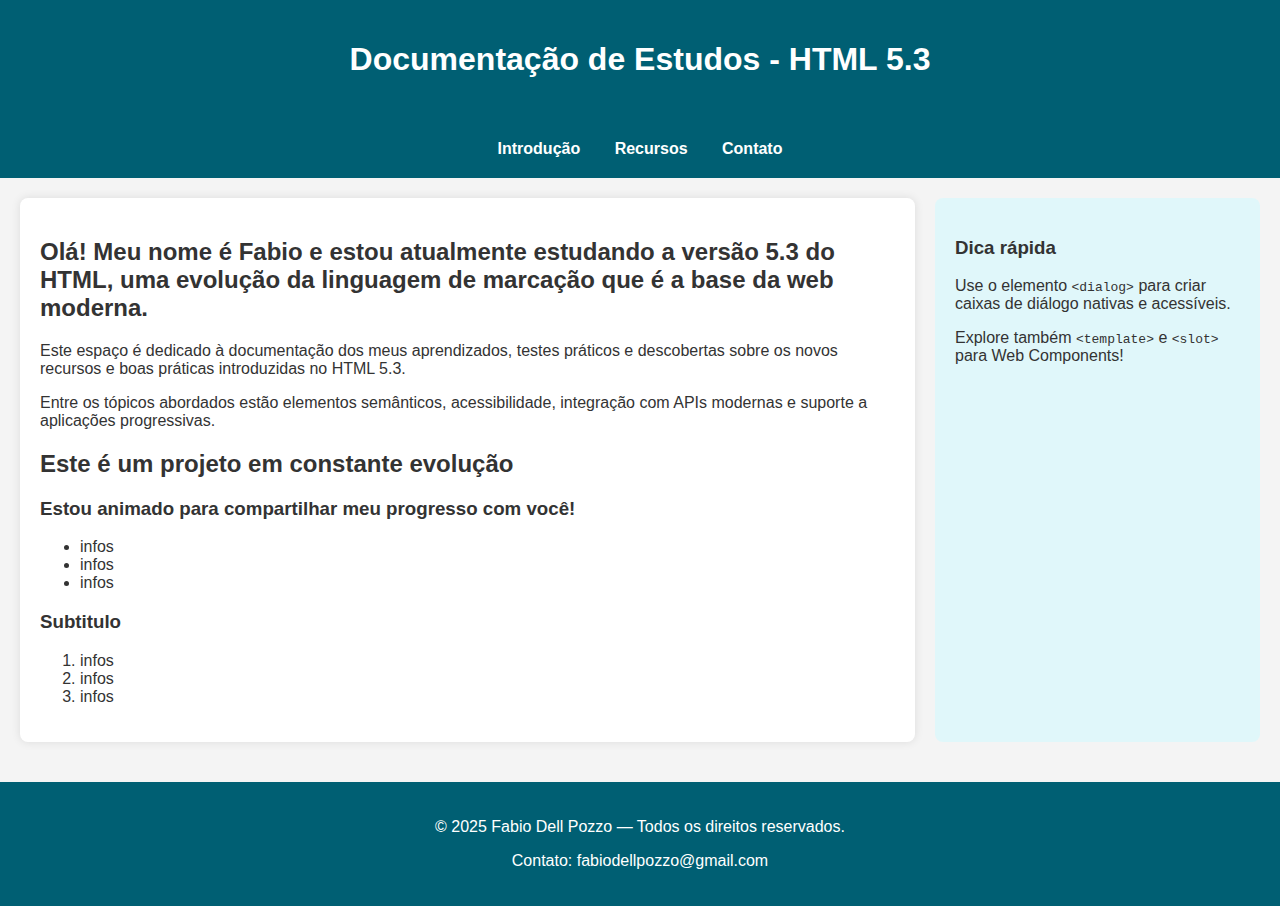
<file: hypertext-markup-language/dom.html>
<!DOCTYPE html>
<html lang="pt-BR">
<head>
  <meta charset="UTF-8">
  <title>Documentação de Estudos - HTML 5.3</title>
  <style>
    body {
      font-family: Arial, sans-serif;
      margin: 0;
      background-color: #f4f4f4;
      color: #333;
    }
    header, nav, footer {
      background-color: #005f73;
      color: white;
      padding: 20px;
      text-align: center;
    }
    nav a {
      color: white;
      margin: 0 15px;
      text-decoration: none;
      font-weight: bold;
    }
    main {
      display: flex;
      margin: 20px;
    }
    section {
      flex: 3;
      padding: 20px;
      background-color: white;
      border-radius: 8px;
      box-shadow: 0 0 10px rgba(0,0,0,0.1);
    }
    aside {
      flex: 1;
      margin-left: 20px;
      padding: 20px;
      background-color: #e0f7fa;
      border-radius: 8px;
    }
    footer {
      margin-top: 40px;
    }
  </style>
</head>
<body>
  <header>
    <h1>Documentação de Estudos - HTML 5.3</h1>
  </header>

  <nav>
    <a href="#introducao">Introdução</a>
    <a href="#recursos">Recursos</a>
    <a href="#contato">Contato</a>
  </nav>

  <main>
    <section id="introducao">

      <h2>Olá! Meu nome é Fabio e estou atualmente estudando a versão 5.3 do HTML, uma evolução da linguagem de marcação que é a base da web moderna.</h2>
      <p>Este espaço é dedicado à documentação dos meus aprendizados, testes práticos e descobertas sobre os novos recursos e boas práticas introduzidas no HTML 5.3.</p>
      <p>Entre os tópicos abordados estão elementos semânticos, acessibilidade, integração com APIs modernas e suporte a aplicações progressivas.</p>


      <article>
        <h2>Este é um projeto em constante evolução</h2>
        <h3>Estou animado para compartilhar meu progresso com você!</h3>
          <ul>
            <li>infos</li>
              <li>infos</li>
              <li>infos</li>
          </ul>
        <h3>Subtitulo</h3>
          <ol>
            <li>infos</li>
            <li>infos</li>
            <li>infos</li>
          </ol>
      </article>

    </section>

    <aside>
      <h3>Dica rápida</h3>
      <p>Use o elemento <code>&lt;dialog&gt;</code> para criar caixas de diálogo nativas e acessíveis.</p>
      <p>Explore também <code>&lt;template&gt;</code> e <code>&lt;slot&gt;</code> para Web Components!</p>
    </aside>
  </main>

  <footer id="contato">
    <p>© 2025 Fabio Dell Pozzo — Todos os direitos reservados.</p>
    <p>Contato: fabiodellpozzo@gmail.com</p>
  </footer>
</body>
</html>
</file>
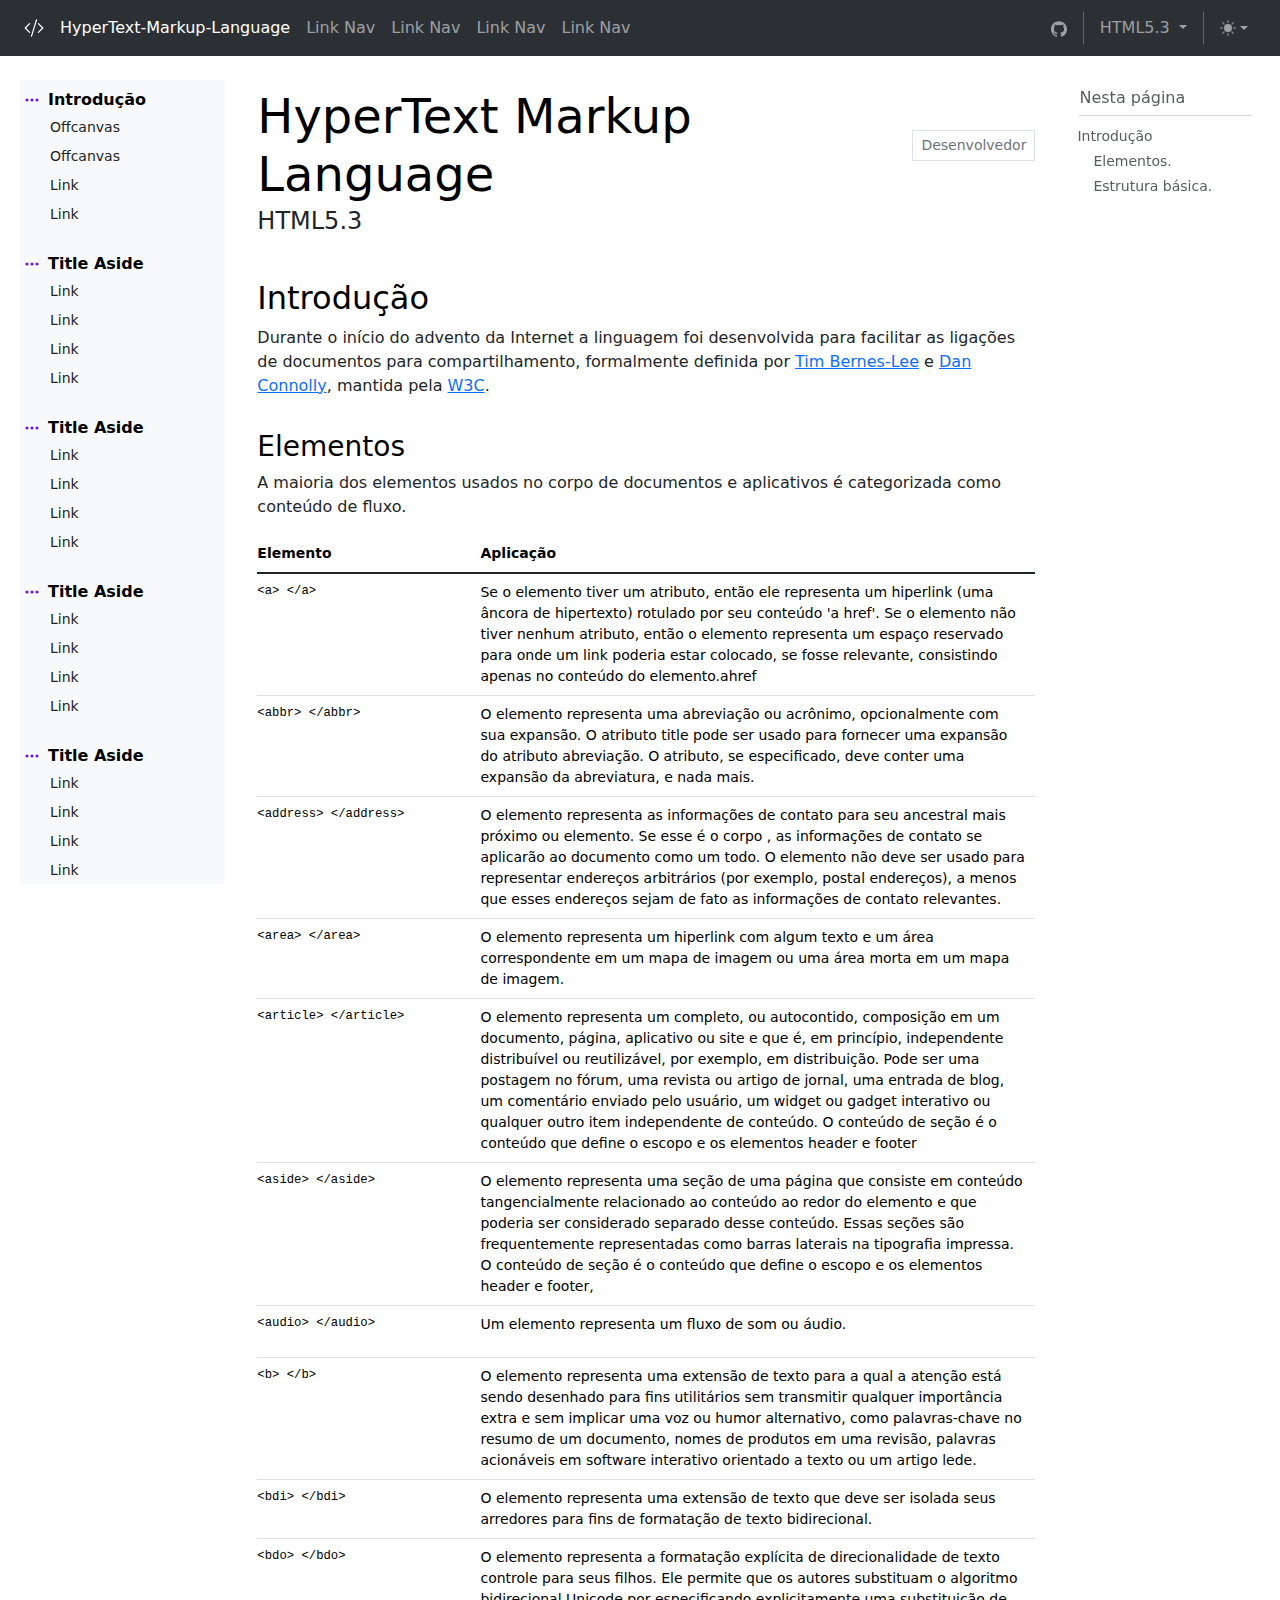
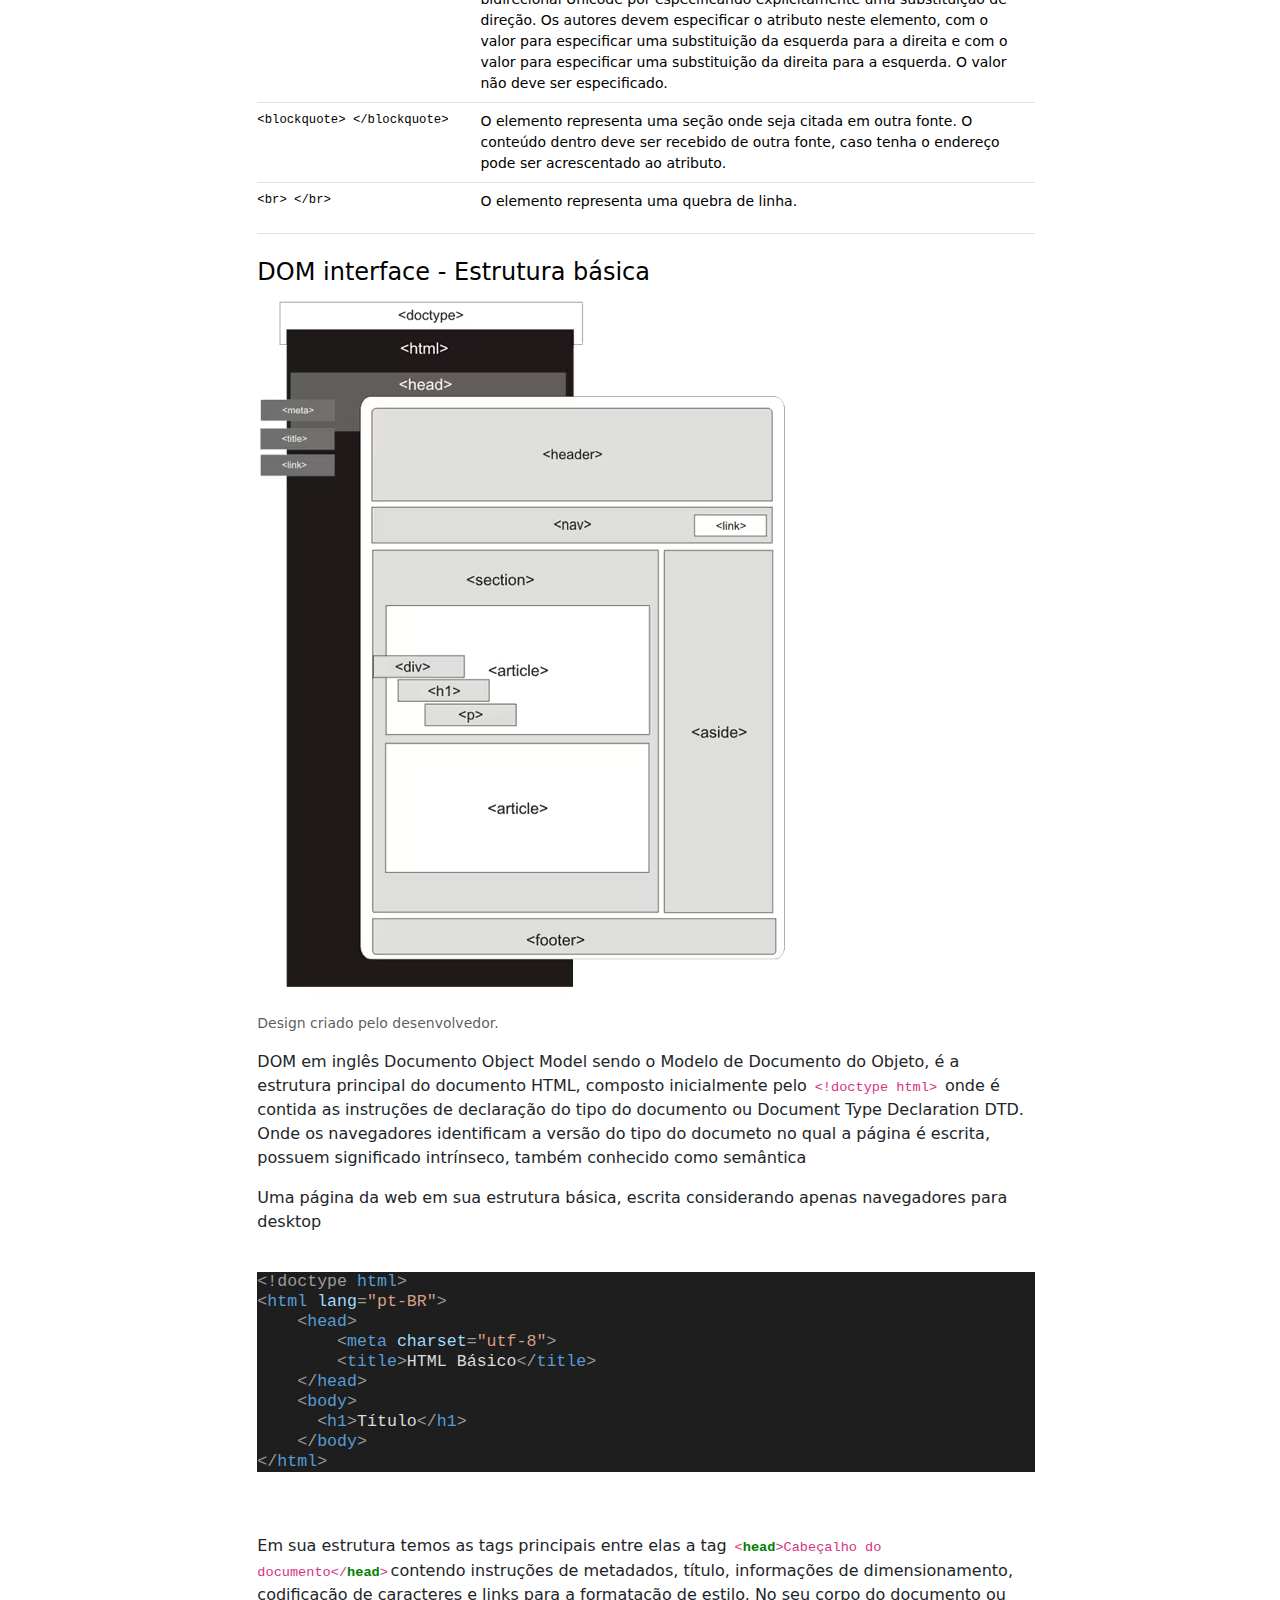
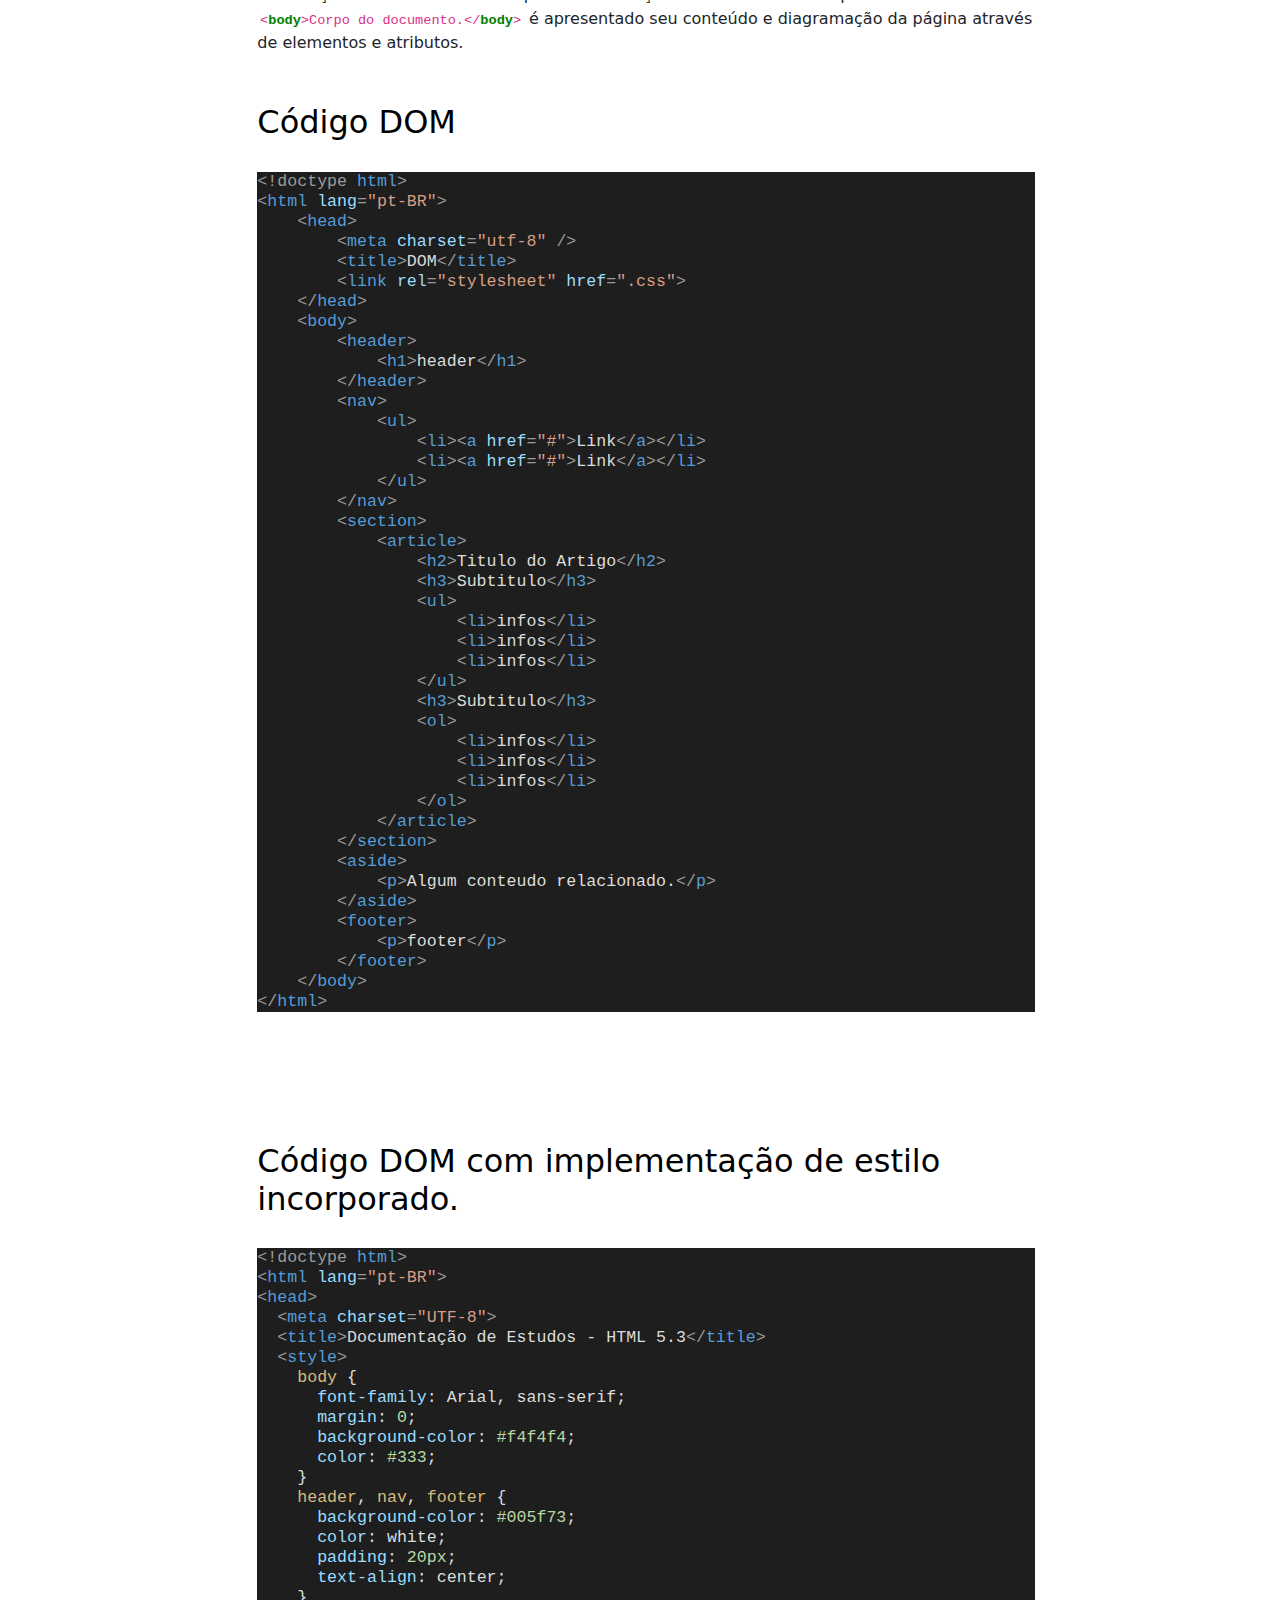
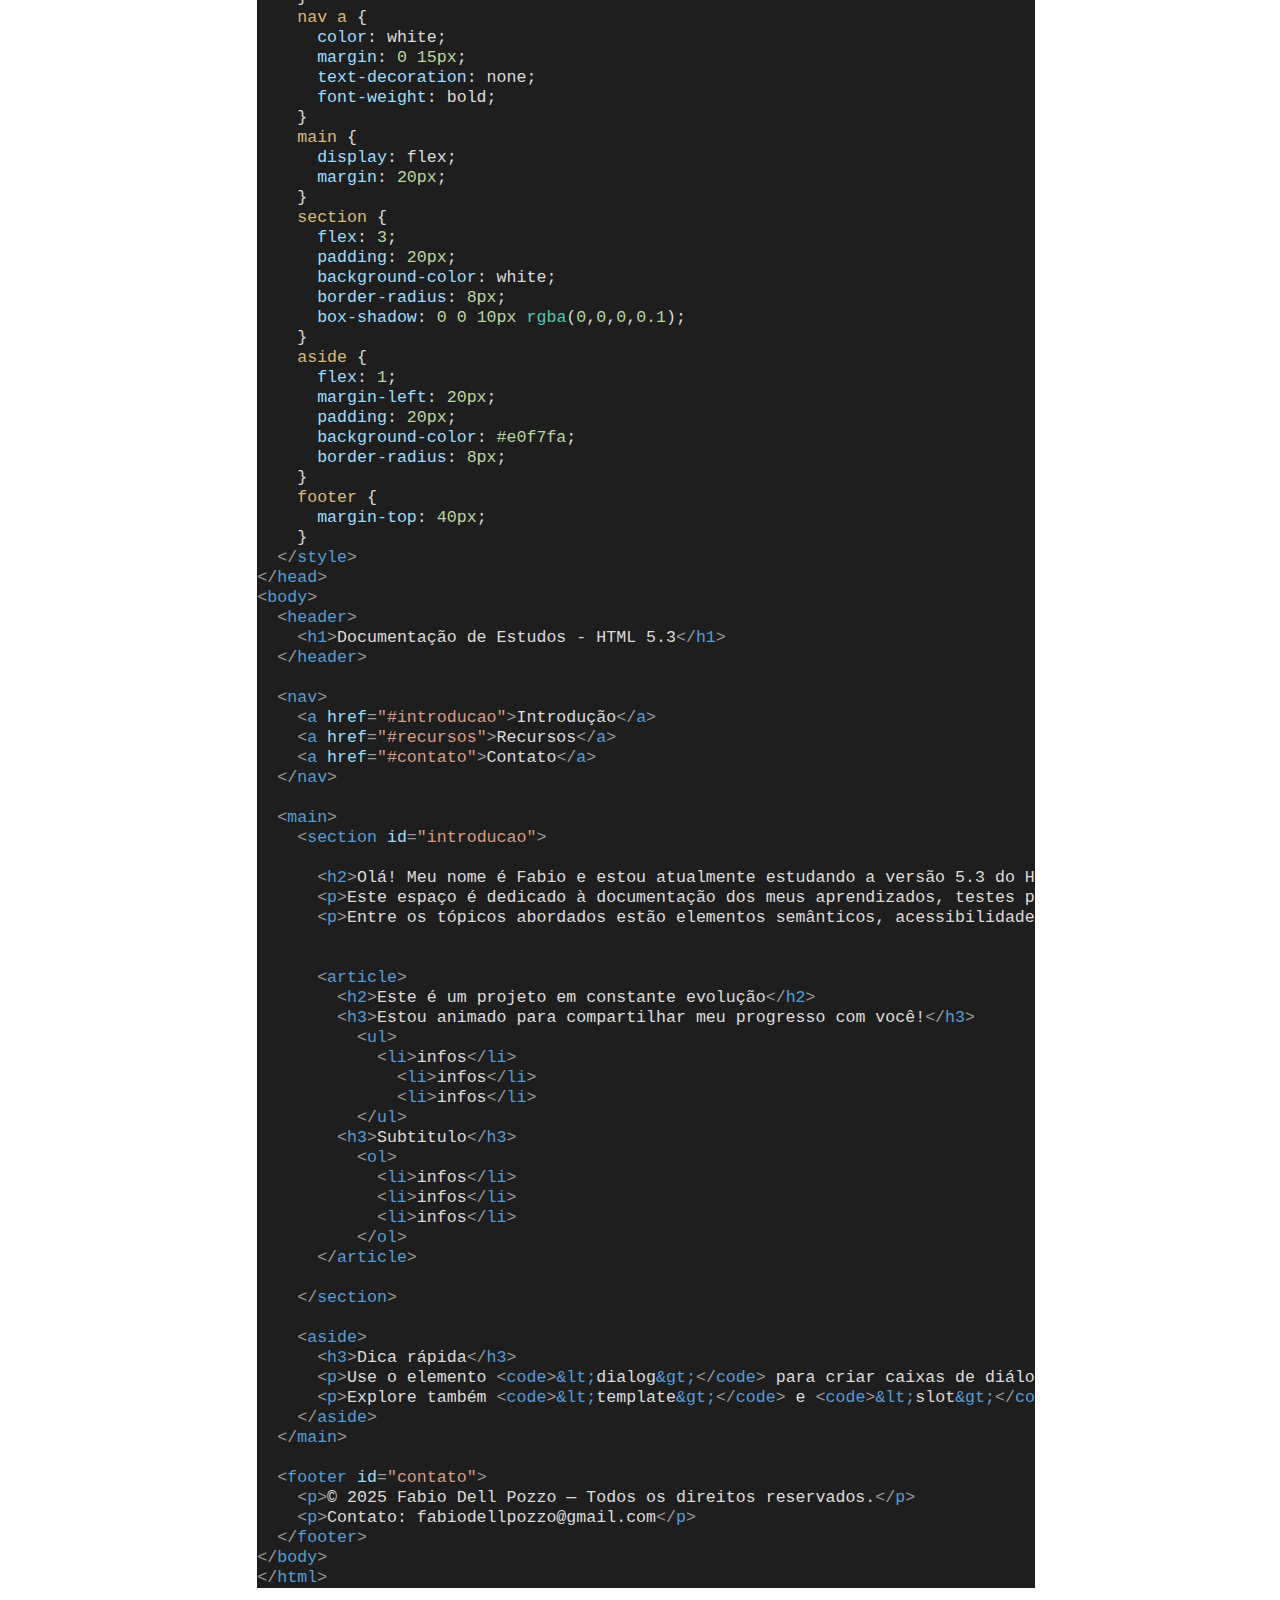
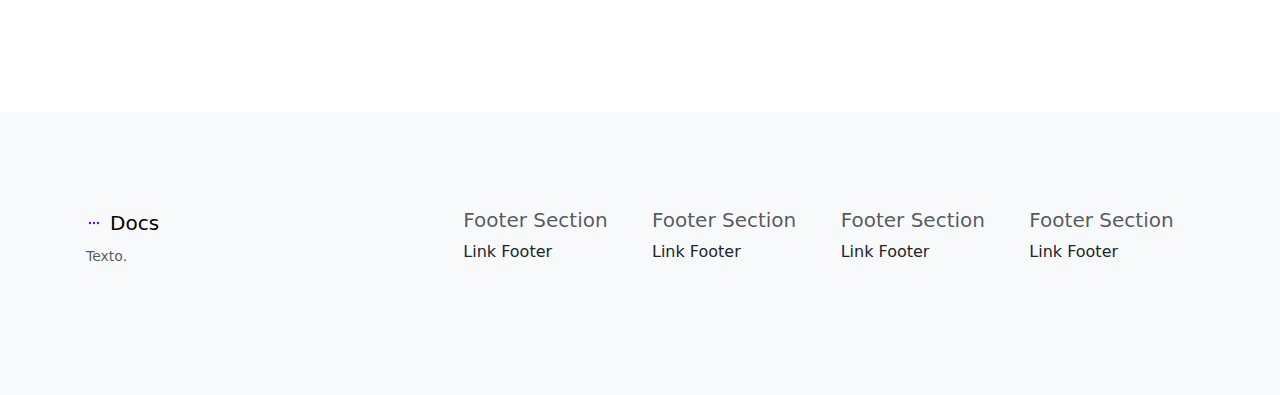
<file: hypertext-markup-language/html5.html>
<!doctype html>
<html lang="pt-BR" data-bs-theme="auto">
<head>
  <meta charset="utf-8">
  <meta name="viewport" content="width=device-width, initial-scale=1">
  <title>HTML</title>
    <script src="js/color-modes.js"></script>
    <link href="css/bootstrap.min.css" rel="stylesheet">
    <link href="css/main.css" rel="stylesheet">
    <link href="css/docs.css" rel="stylesheet">
</head>

<body data-bs-spy="scroll" data-bs-target="#TableOfContents">

  <div class="skippy visually-hidden-focusable overflow-hidden">
    <div class="container-xl">
      <a class="d-inline-flex p-2 m-1" href="#content">Pular para o conteúdo principal</a>
      <a class="d-none d-md-inline-flex p-2 m-1" href="#bd-docs-nav">Skip to docs navigation</a>
    </div>
  </div>

<!-- svg stage -->
  <svg xmlns="http://www.w3.org/2000/svg" class="d-none">

    <symbol id="bi-code-slash" viewBox="0 0 16 16">
      <path 
      d="M10.478 1.647a.5.5 0 1 0-.956-.294l-4 13a.5.5 0 0 0 .956.294zM4.854 4.146a.5.5 0 0 1 0 .708L1.707 8l3.147 3.146a.5.5 0 0 1-.708.708l-3.5-3.5a.5.5 0 0 1 0-.708l3.5-3.5a.5.5 0 0 1 .708 0m6.292 0a.5.5 0 0 0 0 .708L14.293 8l-3.147 3.146a.5.5 0 0 0 .708.708l3.5-3.5a.5.5 0 0 0 0-.708l-3.5-3.5a.5.5 0 0 0-.708 0"/>
    </symbol>

    <symbol id="arrow-right" viewBox="0 0 16 16">
      <path
        d="M1 8a.5.5 0 0 1 .5-.5h11.793l-3.147-3.146a.5.5 0 0 1 .708-.708l4 4a.5.5 0 0 1 0 .708l-4 4a.5.5 0 0 1-.708-.708L13.293 8.5H1.5A.5.5 0 0 1 1 8z" />
    </symbol>

    <symbol id="book-half" viewBox="0 0 16 16">
      <path
        d="M8.5 2.687c.654-.689 1.782-.886 3.112-.752 1.234.124 2.503.523 3.388.893v9.923c-.918-.35-2.107-.692-3.287-.81-1.094-.111-2.278-.039-3.213.492V2.687zM8 1.783C7.015.936 5.587.81 4.287.94c-1.514.153-3.042.672-3.994 1.105A.5.5 0 0 0 0 2.5v11a.5.5 0 0 0 .707.455c.882-.4 2.303-.881 3.68-1.02 1.409-.142 2.59.087 3.223.877a.5.5 0 0 0 .78 0c.633-.79 1.814-1.019 3.222-.877 1.378.139 2.8.62 3.681 1.02A.5.5 0 0 0 16 13.5v-11a.5.5 0 0 0-.293-.455c-.952-.433-2.48-.952-3.994-1.105C10.413.809 8.985.936 8 1.783z" />
    </symbol>

    <symbol id="box-seam" viewBox="0 0 16 16">
      <path
        d="M8.186 1.113a.5.5 0 0 0-.372 0L1.846 3.5l2.404.961L10.404 2l-2.218-.887zm3.564 1.426L5.596 5 8 5.961 14.154 3.5l-2.404-.961zm3.25 1.7-6.5 2.6v7.922l6.5-2.6V4.24zM7.5 14.762V6.838L1 4.239v7.923l6.5 2.6zM7.443.184a1.5 1.5 0 0 1 1.114 0l7.129 2.852A.5.5 0 0 1 16 3.5v8.662a1 1 0 0 1-.629.928l-7.185 2.874a.5.5 0 0 1-.372 0L.63 13.09a1 1 0 0 1-.63-.928V3.5a.5.5 0 0 1 .314-.464L7.443.184z" />
    </symbol>

    <symbol id="braces" viewBox="0 0 16 16">
      <path
        d="M2.114 8.063V7.9c1.005-.102 1.497-.615 1.497-1.6V4.503c0-1.094.39-1.538 1.354-1.538h.273V2h-.376C3.25 2 2.49 2.759 2.49 4.352v1.524c0 1.094-.376 1.456-1.49 1.456v1.299c1.114 0 1.49.362 1.49 1.456v1.524c0 1.593.759 2.352 2.372 2.352h.376v-.964h-.273c-.964 0-1.354-.444-1.354-1.538V9.663c0-.984-.492-1.497-1.497-1.6zM13.886 7.9v.163c-1.005.103-1.497.616-1.497 1.6v1.798c0 1.094-.39 1.538-1.354 1.538h-.273v.964h.376c1.613 0 2.372-.759 2.372-2.352v-1.524c0-1.094.376-1.456 1.49-1.456V7.332c-1.114 0-1.49-.362-1.49-1.456V4.352C13.51 2.759 12.75 2 11.138 2h-.376v.964h.273c.964 0 1.354.444 1.354 1.538V6.3c0 .984.492 1.497 1.497 1.6z" />
    </symbol>

    <symbol id="braces-asterisk" viewBox="0 0 16 16">
      <path fill-rule="evenodd"
        d="M1.114 8.063V7.9c1.005-.102 1.497-.615 1.497-1.6V4.503c0-1.094.39-1.538 1.354-1.538h.273V2h-.376C2.25 2 1.49 2.759 1.49 4.352v1.524c0 1.094-.376 1.456-1.49 1.456v1.299c1.114 0 1.49.362 1.49 1.456v1.524c0 1.593.759 2.352 2.372 2.352h.376v-.964h-.273c-.964 0-1.354-.444-1.354-1.538V9.663c0-.984-.492-1.497-1.497-1.6ZM14.886 7.9v.164c-1.005.103-1.497.616-1.497 1.6v1.798c0 1.094-.39 1.538-1.354 1.538h-.273v.964h.376c1.613 0 2.372-.759 2.372-2.352v-1.524c0-1.094.376-1.456 1.49-1.456v-1.3c-1.114 0-1.49-.362-1.49-1.456V4.352C14.51 2.759 13.75 2 12.138 2h-.376v.964h.273c.964 0 1.354.444 1.354 1.538V6.3c0 .984.492 1.497 1.497 1.6ZM7.5 11.5V9.207l-1.621 1.621-.707-.707L6.792 8.5H4.5v-1h2.293L5.172 5.879l.707-.707L7.5 6.792V4.5h1v2.293l1.621-1.621.707.707L9.208 7.5H11.5v1H9.207l1.621 1.621-.707.707L8.5 9.208V11.5h-1Z" />
    </symbol>

    <symbol id="check2" viewBox="0 0 16 16">
      <path
        d="M13.854 3.646a.5.5 0 0 1 0 .708l-7 7a.5.5 0 0 1-.708 0l-3.5-3.5a.5.5 0 1 1 .708-.708L6.5 10.293l6.646-6.647a.5.5 0 0 1 .708 0z" />
    </symbol>

    <symbol id="chevron-expand" viewBox="0 0 16 16">
      <path fill-rule="evenodd"
        d="M3.646 9.146a.5.5 0 0 1 .708 0L8 12.793l3.646-3.647a.5.5 0 0 1 .708.708l-4 4a.5.5 0 0 1-.708 0l-4-4a.5.5 0 0 1 0-.708zm0-2.292a.5.5 0 0 0 .708 0L8 3.207l3.646 3.647a.5.5 0 0 0 .708-.708l-4-4a.5.5 0 0 0-.708 0l-4 4a.5.5 0 0 0 0 .708z" />
    </symbol>

    <symbol id="circle-half" viewBox="0 0 16 16">
      <path d="M8 15A7 7 0 1 0 8 1v14zm0 1A8 8 0 1 1 8 0a8 8 0 0 1 0 16z" />
    </symbol>

    <symbol id="clipboard" viewBox="0 0 16 16">
      <path
        d="M4 1.5H3a2 2 0 0 0-2 2V14a2 2 0 0 0 2 2h10a2 2 0 0 0 2-2V3.5a2 2 0 0 0-2-2h-1v1h1a1 1 0 0 1 1 1V14a1 1 0 0 1-1 1H3a1 1 0 0 1-1-1V3.5a1 1 0 0 1 1-1h1v-1z" />
      <path
        d="M9.5 1a.5.5 0 0 1 .5.5v1a.5.5 0 0 1-.5.5h-3a.5.5 0 0 1-.5-.5v-1a.5.5 0 0 1 .5-.5h3zm-3-1A1.5 1.5 0 0 0 5 1.5v1A1.5 1.5 0 0 0 6.5 4h3A1.5 1.5 0 0 0 11 2.5v-1A1.5 1.5 0 0 0 9.5 0h-3z" />
    </symbol>

    <symbol id="code" viewBox="0 0 16 16">
      <path
        d="M5.854 4.854a.5.5 0 1 0-.708-.708l-3.5 3.5a.5.5 0 0 0 0 .708l3.5 3.5a.5.5 0 0 0 .708-.708L2.707 8l3.147-3.146zm4.292 0a.5.5 0 0 1 .708-.708l3.5 3.5a.5.5 0 0 1 0 .708l-3.5 3.5a.5.5 0 0 1-.708-.708L13.293 8l-3.147-3.146z" />
    </symbol>

    <symbol id="file-earmark-richtext" viewBox="0 0 16 16">
      <path
        d="M14 4.5V14a2 2 0 0 1-2 2H4a2 2 0 0 1-2-2V2a2 2 0 0 1 2-2h5.5L14 4.5zm-3 0A1.5 1.5 0 0 1 9.5 3V1H4a1 1 0 0 0-1 1v12a1 1 0 0 0 1 1h8a1 1 0 0 0 1-1V4.5h-2z" />
      <path
        d="M4.5 12.5A.5.5 0 0 1 5 12h3a.5.5 0 0 1 0 1H5a.5.5 0 0 1-.5-.5zm0-2A.5.5 0 0 1 5 10h6a.5.5 0 0 1 0 1H5a.5.5 0 0 1-.5-.5zm1.639-3.708 1.33.886 1.854-1.855a.25.25 0 0 1 .289-.047l1.888.974V8.5a.5.5 0 0 1-.5.5H5a.5.5 0 0 1-.5-.5V8s1.54-1.274 1.639-1.208zM6.25 6a.75.75 0 1 0 0-1.5.75.75 0 0 0 0 1.5z" />
    </symbol>

    <symbol id="globe2" viewBox="0 0 16 16">
      <path
        d="M0 8a8 8 0 1 1 16 0A8 8 0 0 1 0 8zm7.5-6.923c-.67.204-1.335.82-1.887 1.855-.143.268-.276.56-.395.872.705.157 1.472.257 2.282.287V1.077zM4.249 3.539c.142-.384.304-.744.481-1.078a6.7 6.7 0 0 1 .597-.933A7.01 7.01 0 0 0 3.051 3.05c.362.184.763.349 1.198.49zM3.509 7.5c.036-1.07.188-2.087.436-3.008a9.124 9.124 0 0 1-1.565-.667A6.964 6.964 0 0 0 1.018 7.5h2.49zm1.4-2.741a12.344 12.344 0 0 0-.4 2.741H7.5V5.091c-.91-.03-1.783-.145-2.591-.332zM8.5 5.09V7.5h2.99a12.342 12.342 0 0 0-.399-2.741c-.808.187-1.681.301-2.591.332zM4.51 8.5c.035.987.176 1.914.399 2.741A13.612 13.612 0 0 1 7.5 10.91V8.5H4.51zm3.99 0v2.409c.91.03 1.783.145 2.591.332.223-.827.364-1.754.4-2.741H8.5zm-3.282 3.696c.12.312.252.604.395.872.552 1.035 1.218 1.65 1.887 1.855V11.91c-.81.03-1.577.13-2.282.287zm.11 2.276a6.696 6.696 0 0 1-.598-.933 8.853 8.853 0 0 1-.481-1.079 8.38 8.38 0 0 0-1.198.49 7.01 7.01 0 0 0 2.276 1.522zm-1.383-2.964A13.36 13.36 0 0 1 3.508 8.5h-2.49a6.963 6.963 0 0 0 1.362 3.675c.47-.258.995-.482 1.565-.667zm6.728 2.964a7.009 7.009 0 0 0 2.275-1.521 8.376 8.376 0 0 0-1.197-.49 8.853 8.853 0 0 1-.481 1.078 6.688 6.688 0 0 1-.597.933zM8.5 11.909v3.014c.67-.204 1.335-.82 1.887-1.855.143-.268.276-.56.395-.872A12.63 12.63 0 0 0 8.5 11.91zm3.555-.401c.57.185 1.095.409 1.565.667A6.963 6.963 0 0 0 14.982 8.5h-2.49a13.36 13.36 0 0 1-.437 3.008zM14.982 7.5a6.963 6.963 0 0 0-1.362-3.675c-.47.258-.995.482-1.565.667.248.92.4 1.938.437 3.008h2.49zM11.27 2.461c.177.334.339.694.482 1.078a8.368 8.368 0 0 0 1.196-.49 7.01 7.01 0 0 0-2.275-1.52c.218.283.418.597.597.932zm-.488 1.343a7.765 7.765 0 0 0-.395-.872C9.835 1.897 9.17 1.282 8.5 1.077V4.09c.81-.03 1.577-.13 2.282-.287z" />
    </symbol>

    <symbol id="grid-fill" viewBox="0 0 16 16">
      <path
        d="M1 2.5A1.5 1.5 0 0 1 2.5 1h3A1.5 1.5 0 0 1 7 2.5v3A1.5 1.5 0 0 1 5.5 7h-3A1.5 1.5 0 0 1 1 5.5v-3zm8 0A1.5 1.5 0 0 1 10.5 1h3A1.5 1.5 0 0 1 15 2.5v3A1.5 1.5 0 0 1 13.5 7h-3A1.5 1.5 0 0 1 9 5.5v-3zm-8 8A1.5 1.5 0 0 1 2.5 9h3A1.5 1.5 0 0 1 7 10.5v3A1.5 1.5 0 0 1 5.5 15h-3A1.5 1.5 0 0 1 1 13.5v-3zm8 0A1.5 1.5 0 0 1 10.5 9h3a1.5 1.5 0 0 1 1.5 1.5v3a1.5 1.5 0 0 1-1.5 1.5h-3A1.5 1.5 0 0 1 9 13.5v-3z" />
    </symbol>

    <symbol id="lightning-charge-fill" viewBox="0 0 16 16">
      <path
        d="M11.251.068a.5.5 0 0 1 .227.58L9.677 6.5H13a.5.5 0 0 1 .364.843l-8 8.5a.5.5 0 0 1-.842-.49L6.323 9.5H3a.5.5 0 0 1-.364-.843l8-8.5a.5.5 0 0 1 .615-.09z" />
    </symbol>

    <symbol id="list" viewBox="0 0 16 16">
      <path fill-rule="evenodd"
        d="M2.5 12a.5.5 0 0 1 .5-.5h10a.5.5 0 0 1 0 1H3a.5.5 0 0 1-.5-.5zm0-4a.5.5 0 0 1 .5-.5h10a.5.5 0 0 1 0 1H3a.5.5 0 0 1-.5-.5zm0-4a.5.5 0 0 1 .5-.5h10a.5.5 0 0 1 0 1H3a.5.5 0 0 1-.5-.5z" />
    </symbol>

    <symbol id="magic" viewBox="0 0 16 16">
      <path
        d="M9.5 2.672a.5.5 0 1 0 1 0V.843a.5.5 0 0 0-1 0v1.829Zm4.5.035A.5.5 0 0 0 13.293 2L12 3.293a.5.5 0 1 0 .707.707L14 2.707ZM7.293 4A.5.5 0 1 0 8 3.293L6.707 2A.5.5 0 0 0 6 2.707L7.293 4Zm-.621 2.5a.5.5 0 1 0 0-1H4.843a.5.5 0 1 0 0 1h1.829Zm8.485 0a.5.5 0 1 0 0-1h-1.829a.5.5 0 0 0 0 1h1.829ZM13.293 10A.5.5 0 1 0 14 9.293L12.707 8a.5.5 0 1 0-.707.707L13.293 10ZM9.5 11.157a.5.5 0 0 0 1 0V9.328a.5.5 0 0 0-1 0v1.829Zm1.854-5.097a.5.5 0 0 0 0-.706l-.708-.708a.5.5 0 0 0-.707 0L8.646 5.94a.5.5 0 0 0 0 .707l.708.708a.5.5 0 0 0 .707 0l1.293-1.293Zm-3 3a.5.5 0 0 0 0-.706l-.708-.708a.5.5 0 0 0-.707 0L.646 13.94a.5.5 0 0 0 0 .707l.708.708a.5.5 0 0 0 .707 0L8.354 9.06Z" />
    </symbol>

    <symbol id="menu-button-wide-fill" viewBox="0 0 16 16">
      <path
        d="M1.5 0A1.5 1.5 0 0 0 0 1.5v2A1.5 1.5 0 0 0 1.5 5h13A1.5 1.5 0 0 0 16 3.5v-2A1.5 1.5 0 0 0 14.5 0h-13zm1 2h3a.5.5 0 0 1 0 1h-3a.5.5 0 0 1 0-1zm9.927.427A.25.25 0 0 1 12.604 2h.792a.25.25 0 0 1 .177.427l-.396.396a.25.25 0 0 1-.354 0l-.396-.396zM0 8a2 2 0 0 1 2-2h12a2 2 0 0 1 2 2v5a2 2 0 0 1-2 2H2a2 2 0 0 1-2-2V8zm1 3v2a1 1 0 0 0 1 1h12a1 1 0 0 0 1-1v-2H1zm14-1V8a1 1 0 0 0-1-1H2a1 1 0 0 0-1 1v2h14zM2 8.5a.5.5 0 0 1 .5-.5h9a.5.5 0 0 1 0 1h-9a.5.5 0 0 1-.5-.5zm0 4a.5.5 0 0 1 .5-.5h6a.5.5 0 0 1 0 1h-6a.5.5 0 0 1-.5-.5z" />
    </symbol>

    <symbol id="moon-stars-fill" viewBox="0 0 16 16">
      <path
        d="M6 .278a.768.768 0 0 1 .08.858 7.208 7.208 0 0 0-.878 3.46c0 4.021 3.278 7.277 7.318 7.277.527 0 1.04-.055 1.533-.16a.787.787 0 0 1 .81.316.733.733 0 0 1-.031.893A8.349 8.349 0 0 1 8.344 16C3.734 16 0 12.286 0 7.71 0 4.266 2.114 1.312 5.124.06A.752.752 0 0 1 6 .278z" />
      <path
        d="M10.794 3.148a.217.217 0 0 1 .412 0l.387 1.162c.173.518.579.924 1.097 1.097l1.162.387a.217.217 0 0 1 0 .412l-1.162.387a1.734 1.734 0 0 0-1.097 1.097l-.387 1.162a.217.217 0 0 1-.412 0l-.387-1.162A1.734 1.734 0 0 0 9.31 6.593l-1.162-.387a.217.217 0 0 1 0-.412l1.162-.387a1.734 1.734 0 0 0 1.097-1.097l.387-1.162zM13.863.099a.145.145 0 0 1 .274 0l.258.774c.115.346.386.617.732.732l.774.258a.145.145 0 0 1 0 .274l-.774.258a1.156 1.156 0 0 0-.732.732l-.258.774a.145.145 0 0 1-.274 0l-.258-.774a1.156 1.156 0 0 0-.732-.732l-.774-.258a.145.145 0 0 1 0-.274l.774-.258c.346-.115.617-.386.732-.732L13.863.1z" />
    </symbol>

    <symbol id="palette2" viewBox="0 0 16 16">
      <path
        d="M0 .5A.5.5 0 0 1 .5 0h5a.5.5 0 0 1 .5.5v5.277l4.147-4.131a.5.5 0 0 1 .707 0l3.535 3.536a.5.5 0 0 1 0 .708L10.261 10H15.5a.5.5 0 0 1 .5.5v5a.5.5 0 0 1-.5.5H3a2.99 2.99 0 0 1-2.121-.879A2.99 2.99 0 0 1 0 13.044m6-.21 7.328-7.3-2.829-2.828L6 7.188v5.647zM4.5 13a1.5 1.5 0 1 0-3 0 1.5 1.5 0 0 0 3 0zM15 15v-4H9.258l-4.015 4H15zM0 .5v12.495V.5z" />
      <path d="M0 12.995V13a3.07 3.07 0 0 0 0-.005z" />
    </symbol>

    <symbol id="plugin" viewBox="0 0 16 16">
      <path fill-rule="evenodd"
        d="M1 8a7 7 0 1 1 2.898 5.673c-.167-.121-.216-.406-.002-.62l1.8-1.8a3.5 3.5 0 0 0 4.572-.328l1.414-1.415a.5.5 0 0 0 0-.707l-.707-.707 1.559-1.563a.5.5 0 1 0-.708-.706l-1.559 1.562-1.414-1.414 1.56-1.562a.5.5 0 1 0-.707-.706l-1.56 1.56-.707-.706a.5.5 0 0 0-.707 0L5.318 5.975a3.5 3.5 0 0 0-.328 4.571l-1.8 1.8c-.58.58-.62 1.6.121 2.137A8 8 0 1 0 0 8a.5.5 0 0 0 1 0Z" />
    </symbol>

    <symbol id="plus" viewBox="0 0 16 16">
      <path d="M8 4a.5.5 0 0 1 .5.5v3h3a.5.5 0 0 1 0 1h-3v3a.5.5 0 0 1-1 0v-3h-3a.5.5 0 0 1 0-1h3v-3A.5.5 0 0 1 8 4z" />
    </symbol>

    <symbol id="sun-fill" viewBox="0 0 16 16">
      <path
        d="M8 12a4 4 0 1 0 0-8 4 4 0 0 0 0 8zM8 0a.5.5 0 0 1 .5.5v2a.5.5 0 0 1-1 0v-2A.5.5 0 0 1 8 0zm0 13a.5.5 0 0 1 .5.5v2a.5.5 0 0 1-1 0v-2A.5.5 0 0 1 8 13zm8-5a.5.5 0 0 1-.5.5h-2a.5.5 0 0 1 0-1h2a.5.5 0 0 1 .5.5zM3 8a.5.5 0 0 1-.5.5h-2a.5.5 0 0 1 0-1h2A.5.5 0 0 1 3 8zm10.657-5.657a.5.5 0 0 1 0 .707l-1.414 1.415a.5.5 0 1 1-.707-.708l1.414-1.414a.5.5 0 0 1 .707 0zm-9.193 9.193a.5.5 0 0 1 0 .707L3.05 13.657a.5.5 0 0 1-.707-.707l1.414-1.414a.5.5 0 0 1 .707 0zm9.193 2.121a.5.5 0 0 1-.707 0l-1.414-1.414a.5.5 0 0 1 .707-.707l1.414 1.414a.5.5 0 0 1 0 .707zM4.464 4.465a.5.5 0 0 1-.707 0L2.343 3.05a.5.5 0 1 1 .707-.707l1.414 1.414a.5.5 0 0 1 0 .708z" />
    </symbol>

    <symbol id="three-dots" viewBox="0 0 16 16">
      <path
        d="M3 9.5a1.5 1.5 0 1 1 0-3 1.5 1.5 0 0 1 0 3zm5 0a1.5 1.5 0 1 1 0-3 1.5 1.5 0 0 1 0 3zm5 0a1.5 1.5 0 1 1 0-3 1.5 1.5 0 0 1 0 3z" />
    </symbol>

    <symbol id="tools" viewBox="0 0 16 16">
      <path
        d="M1 0 0 1l2.2 3.081a1 1 0 0 0 .815.419h.07a1 1 0 0 1 .708.293l2.675 2.675-2.617 2.654A3.003 3.003 0 0 0 0 13a3 3 0 1 0 5.878-.851l2.654-2.617.968.968-.305.914a1 1 0 0 0 .242 1.023l3.356 3.356a1 1 0 0 0 1.414 0l1.586-1.586a1 1 0 0 0 0-1.414l-3.356-3.356a1 1 0 0 0-1.023-.242L10.5 9.5l-.96-.96 2.68-2.643A3.005 3.005 0 0 0 16 3c0-.269-.035-.53-.102-.777l-2.14 2.141L12 4l-.364-1.757L13.777.102a3 3 0 0 0-3.675 3.68L7.462 6.46 4.793 3.793a1 1 0 0 1-.293-.707v-.071a1 1 0 0 0-.419-.814L1 0zm9.646 10.646a.5.5 0 0 1 .708 0l3 3a.5.5 0 0 1-.708.708l-3-3a.5.5 0 0 1 0-.708zM3 11l.471.242.529.026.287.445.445.287.026.529L5 13l-.242.471-.026.529-.445.287-.287.445-.529.026L3 15l-.471-.242L2 14.732l-.287-.445L1.268 14l-.026-.529L1 13l.242-.471.026-.529.445-.287.287-.445.529-.026L3 11z" />
    </symbol>

    <symbol id="ui-radios" viewBox="0 0 16 16">
      <path
        d="M7 2.5a.5.5 0 0 1 .5-.5h7a.5.5 0 0 1 .5.5v1a.5.5 0 0 1-.5.5h-7a.5.5 0 0 1-.5-.5v-1zM0 12a3 3 0 1 1 6 0 3 3 0 0 1-6 0zm7-1.5a.5.5 0 0 1 .5-.5h7a.5.5 0 0 1 .5.5v1a.5.5 0 0 1-.5.5h-7a.5.5 0 0 1-.5-.5v-1zm0-5a.5.5 0 0 1 .5-.5h5a.5.5 0 0 1 0 1h-5a.5.5 0 0 1-.5-.5zm0 8a.5.5 0 0 1 .5-.5h5a.5.5 0 0 1 0 1h-5a.5.5 0 0 1-.5-.5zM3 1a3 3 0 1 0 0 6 3 3 0 0 0 0-6zm0 4.5a1.5 1.5 0 1 1 0-3 1.5 1.5 0 0 1 0 3z" />
    </symbol>

  </svg>
<!-- end svg stage -->
 
<!-- header -->
  <header class="navbar navbar-expand-lg  bg-body-tertiary sticky-top" data-bs-theme="dark">
    <nav class="container-xxl bd-gutter flex-wrap flex-lg-nowrap bg-body-tertiary" aria-label="Main navigation">
      <div class="bd-navbar-toggle">
        <button class="navbar-toggler p-2" type="button" data-bs-toggle="offcanvas" data-bs-target="#bdSidebar"
          aria-controls="bdSidebar" aria-label="Toggle docs navigation">
          <svg class="bi" aria-hidden="true">
            <use xlink:href="#three-dots"></use>
          </svg>
          <span class="d-none fs-6 pe-1">Navegar</span>
        </button>
      </div>
      <a class="navbar-brand p-0 me-0 me-lg-2" href="/">
        <svg class="bi" aria-hidden="true">
      
          <use xlink:href="#bi-code-slash"></use>

          
        </svg>
      </a>
      <div class="d-flex">
        <div class="bd-search" id="docsearch" data-bd-docs-version="5.3"></div>
        <button class="navbar-toggler d-flex d-lg-none order-3 p-2" type="button" data-bs-toggle="offcanvas"
          data-bs-target="#bdNavbar" aria-controls="bdNavbar" aria-label="Toggle navigation">
          <svg class="bi" aria-hidden="true">
            <use xlink:href="#three-dots"></use>
          </svg>
        </button>
      </div>
      <div class="offcanvas-lg offcanvas-end flex-grow-1" tabindex="-1" id="bdNavbar"
        aria-labelledby="bdNavbarOffcanvasLabel" data-bs-scroll="true">
        <div class="offcanvas-header px-4 pb-0">
          <h5 class="offcanvas-title text-white" id="bdNavbarOffcanvasLabel">Logo</h5>
          <button type="button" class="btn-close btn-close-white" data-bs-dismiss="offcanvas" aria-label="Close"
            data-bs-target="#bdNavbar"></button>
        </div>
        <div class="offcanvas-body p-4 pt-0 p-lg-0">
          <hr class="d-lg-none text-white-50">
          <ul class="navbar-nav flex-row flex-wrap bd-navbar-nav">
            <li class="nav-item col-6 col-lg-auto">
              <a class="nav-link py-2 px-0 px-lg-2 active" aria-current="true"
                href="https://fabiodellpozzo.github.io/HyperText-Markup-Language/"
                onclick="ga('send', 'event', 'Navbar', 'Community links', 'Docs');">HyperText-Markup-Language</a>
            </li>
            <li class="nav-item col-6 col-lg-auto">
              <a class="nav-link py-2 px-0 px-lg-2" href="#">Link Nav</a>
            </li>
            <li class="nav-item col-6 col-lg-auto">
              <a class="nav-link py-2 px-0 px-lg-2" href="#" rel="noopener">Link Nav</a>
            </li>
            <li class="nav-item col-6 col-lg-auto">
              <a class="nav-link py-2 px-0 px-lg-2" href="#">Link Nav</a>
            </li>
            <li class="nav-item col-6 col-lg-auto">
              <a class="nav-link py-2 px-0 px-lg-2" href="#">Link Nav</a>
            </li>
          </ul>
          <hr class="d-lg-none text-white-50">
          <ul class="navbar-nav flex-row flex-wrap ms-md-auto">
            <li class="nav-item col-6 col-lg-auto">
              <a class="nav-link py-2 px-0 px-lg-2" href="https://github.com/fabiodellpozzo" rel="noopener">
                <svg xmlns="http://www.w3.org/2000/svg" width="16" height="16" class="navbar-nav-svg"
                  viewBox="0 0 512 499.36" role="img">
                  <title>GitHub</title>
                  <path fill="currentColor" fill-rule="evenodd"
                    d="M256 0C114.64 0 0 114.61 0 256c0 113.09 73.34 209 175.08 242.9 12.8 2.35 17.47-5.56 17.47-12.34 0-6.08-.22-22.18-.35-43.54-71.2 15.49-86.2-34.34-86.2-34.34-11.64-29.57-28.42-37.45-28.42-37.45-23.27-15.84 1.73-15.55 1.73-15.55 25.69 1.81 39.21 26.38 39.21 26.38 22.84 39.12 59.92 27.82 74.5 21.27 2.33-16.54 8.94-27.82 16.25-34.22-56.84-6.43-116.6-28.43-116.6-126.49 0-27.95 10-50.8 26.35-68.69-2.63-6.48-11.42-32.5 2.51-67.75 0 0 21.49-6.88 70.4 26.24a242.65 242.65 0 0 1 128.18 0c48.87-33.13 70.33-26.24 70.33-26.24 14 35.25 5.18 61.27 2.55 67.75 16.41 17.9 26.31 40.75 26.31 68.69 0 98.35-59.85 120-116.88 126.32 9.19 7.9 17.38 23.53 17.38 47.41 0 34.22-.31 61.83-.31 70.23 0 6.85 4.61 14.81 17.6 12.31C438.72 464.97 512 369.08 512 256.02 512 114.62 397.37 0 256 0z" />
                </svg>
                <small class="d-lg-none ms-2">GitHub</small>
              </a>
            </li>
            <li class="nav-item py-2 py-lg-1 col-12 col-lg-auto">
              <div class="vr d-none d-lg-flex h-100 mx-lg-2 text-white"></div>
              <hr class="d-lg-none my-2 text-white-50">
            </li>
            <li class="nav-item dropdown">

              <button type="button" class="btn btn-link nav-link py-2 px-0 px-lg-2 dropdown-toggle"
                data-bs-toggle="dropdown" aria-expanded="false" data-bs-display="static">
                <span class="d-lg-none" aria-hidden="true">Doc</span>
                <span class="visually-hidden">Doc&nbsp;</span> HTML5.3
                <span class="visually-hidden">(mudar para outras versões)</span>
              </button>


              <ul class="dropdown-menu dropdown-menu-end">

                <li>
                  <h6 class="dropdown-header" href="#">HTML5</h6>
                </li>
                <li><a class="dropdown-item" href="#">HTML5.1</a></li>

                <li>
                  <a class="dropdown-item d-flex align-items-center justify-content-between" aria-current="true"
                    href="#">HTML5.2<svg class="bi">
                      <use xlink:href="#check2"></use>
                    </svg>
                  </a>
                </li>


                <li>
                  <hr class="dropdown-divider">
                </li>

                <li>
                  <h6 class="dropdown-header">Lançamentos anteriores</h6>
                </li>

                <li><a class="dropdown-item" href="#">XHTML</a></li>
                <li><a class="dropdown-item" href="#">HTML 4.01</a></li>
                <li><a class="dropdown-item" href="#">HTML 3.2</a></li>
                <li><a class="dropdown-item" href="#">HTML 2.0</a></li>

                <li>
                  <hr class="dropdown-divider">
                </li>

                <li><a class="dropdown-item" href="#">Todas as versões</a></li>

              </ul>

            </li>
            <li class="nav-item py-2 py-lg-1 col-12 col-lg-auto">
              <div class="vr d-none d-lg-flex h-100 mx-lg-2 text-white"></div>
              <hr class="d-lg-none my-2 text-white-50">
            </li>
            <li class="nav-item dropdown">
              <button class="btn btn-link nav-link py-2 px-0 px-lg-2 dropdown-toggle d-flex align-items-center"
                id="bd-theme" type="button" aria-expanded="false" data-bs-toggle="dropdown" data-bs-display="static"
                aria-label="Toggle theme (auto)">
                <svg class="bi my-1 theme-icon-active">
                  <use href="#circle-half"></use>
                </svg>
                <span class="d-lg-none ms-2" id="bd-theme-text">Alternar tema</span>
              </button>
              <ul class="dropdown-menu dropdown-menu-end" aria-labelledby="bd-theme-text">
                <li>
                  <button type="button" class="dropdown-item d-flex align-items-center" data-bs-theme-value="light"
                    aria-pressed="false">

                    <svg class="bi me-2 opacity-50">
                      <use href="#sun-fill"></use>
                    </svg>
                    Claro

                    <svg class="bi ms-auto d-none">
                      <use href="#check2"></use>
                    </svg></button>
                </li>
                <li>

                  <button type="button" class="dropdown-item d-flex align-items-center" data-bs-theme-value="dark"
                    aria-pressed="false">
                    <svg class="bi me-2 opacity-50">
                      <use href="#moon-stars-fill"></use>
                    </svg>
                    Escuro
                    <svg class="bi ms-auto d-none">
                      <use href="#check2"></use>
                    </svg>
                  </button>
                </li>

                <li>
                  <button type="button" class="dropdown-item d-flex align-items-center active"
                    data-bs-theme-value="auto" aria-pressed="true">
                    <svg class="bi me-2 opacity-50">
                      <use href="#circle-half"></use>
                    </svg>
                    Auto
                    <svg class="bi ms-auto d-none">
                      <use href="#check2"></use>
                    </svg>
                  </button>
                </li>
              </ul>
            </li>
          </ul>
        </div>
      </div>
    </nav>
  </header>
<!-- end header -->

  <div class="container-xxl bd-gutter mt-3 my-md-4 bd-layout">

<!-- aside -->
    <aside class="bd-sidebar bg-body-tertiary">

      <div class="offcanvas-lg offcanvas-start" tabindex="-1" id="bdSidebar" aria-labelledby="bdSidebarOffcanvasLabel">
        <div class="offcanvas-header border-bottom">
          <h5 class="offcanvas-title" id="bdSidebarOffcanvasLabel">Ver Docs</h5>
          <button type="button" class="btn-close" data-bs-dismiss="offcanvas" aria-label="Close"
            data-bs-target="#bdSidebar"></button>
        </div>


        <div class="offcanvas-body">
          <nav class="bd-links w-100" id="bd-docs-nav" aria-label="Docs navigation">
            <ul class="bd-links-nav list-unstyled mb-0 pb-3 pb-md-2 pe-lg-2">
              <li class="bd-links-group py-2">

                <strong class="bd-links-heading d-flex w-100 align-items-center fw-semibold">
                  <svg class="bi me-2" style="color: var(--bs-indigo);" aria-hidden="true">
                    <use xlink:href="#three-dots"></use>
                  </svg>
                  Introdução
                </strong>

                <ul class="list-unstyled fw-normal pb-2 small">
                  <li><a href="#" class="bd-links-link d-inline-block rounded" aria-current="page">Offcanvas</a></li>
                  <li><a href="#" class="bd-links-link d-inline-block rounded">Offcanvas</a></li>
                  <li><a href="#" class="bd-links-link d-inline-block rounded">Link</a></li>
                  <li><a href="#" class="bd-links-link d-inline-block rounded">Link</a></li>
                </ul>
              </li>

              <li class="bd-links-group py-2">
                <strong class="bd-links-heading d-flex w-100 align-items-center fw-semibold">
                  <svg class="bi me-2" style="color: var(--bs-indigo);" aria-hidden="true">
                    <use xlink:href="#three-dots"></use>
                  </svg>
                  Title Aside
                </strong>
                <ul class="list-unstyled fw-normal pb-2 small">
                  <li><a href="#" class="bd-links-link d-inline-block rounded" aria-current="page">Link</a></li>
                  <li><a href="#" class="bd-links-link d-inline-block rounded">Link</a></li>
                  <li><a href="#" class="bd-links-link d-inline-block rounded">Link</a></li>
                  <li><a href="#" class="bd-links-link d-inline-block rounded">Link</a></li>
                </ul>
              </li>

              <li class="bd-links-group py-2">
                <strong class="bd-links-heading d-flex w-100 align-items-center fw-semibold">
                  <svg class="bi me-2" style="color: var(--bs-indigo);" aria-hidden="true">
                    <use xlink:href="#three-dots"></use>
                  </svg>
                  Title Aside
                </strong>
                <ul class="list-unstyled fw-normal pb-2 small">
                  <li><a href="#" class="bd-links-link d-inline-block rounded" aria-current="page">Link</a></li>
                  <li><a href="#" class="bd-links-link d-inline-block rounded">Link</a></li>
                  <li><a href="#" class="bd-links-link d-inline-block rounded">Link</a></li>
                  <li><a href="#" class="bd-links-link d-inline-block rounded">Link</a></li>
                </ul>
              </li>

              <li class="bd-links-group py-2">
                <strong class="bd-links-heading d-flex w-100 align-items-center fw-semibold">
                  <svg class="bi me-2" style="color: var(--bs-indigo);" aria-hidden="true">
                    <use xlink:href="#three-dots"></use>
                  </svg>
                  Title Aside
                </strong>
                <ul class="list-unstyled fw-normal pb-2 small">
                  <li><a href="#" class="bd-links-link d-inline-block rounded" aria-current="page">Link</a></li>
                  <li><a href="#" class="bd-links-link d-inline-block rounded">Link</a></li>
                  <li><a href="#" class="bd-links-link d-inline-block rounded">Link</a></li>
                  <li><a href="#" class="bd-links-link d-inline-block rounded">Link</a></li>
                </ul>
              </li>

              <li class="bd-links-group py-2">
                <strong class="bd-links-heading d-flex w-100 align-items-center fw-semibold">
                  <svg class="bi me-2" style="color: var(--bs-indigo);" aria-hidden="true">
                    <use xlink:href="#three-dots"></use>
                  </svg>
                  Title Aside
                </strong>
                <ul class="list-unstyled fw-normal pb-2 small">
                  <li><a href="#" class="bd-links-link d-inline-block rounded" aria-current="page">Link</a></li>
                  <li><a href="#" class="bd-links-link d-inline-block rounded">Link</a></li>
                  <li><a href="#" class="bd-links-link d-inline-block rounded">Link</a></li>
                  <li><a href="#" class="bd-links-link d-inline-block rounded">Link</a></li>
                </ul>
              </li>
              <li class="bd-links-group py-2">
                <strong class="bd-links-heading d-flex w-100 align-items-center fw-semibold">
                  <svg class="bi me-2" style="color: var(--bs-indigo);" aria-hidden="true">
                    <use xlink:href="#three-dots"></use>
                  </svg>
                  Title Aside
                </strong>
                <ul class="list-unstyled fw-normal pb-2 small">
                  <li><a href="#" class="bd-links-link d-inline-block rounded" aria-current="page">Link</a></li>
                  <li><a href="#" class="bd-links-link d-inline-block rounded">Link</a></li>
                  <li><a href="#" class="bd-links-link d-inline-block rounded">Link</a></li>
                  <li><a href="#" class="bd-links-link d-inline-block rounded">Link</a></li>
                </ul>
              </li>
              <li class="bd-links-span-all mt-1 mb-3 mx-4 border-top"></li>
              <li class="bd-links-span-all">
                <a href="#" class="bd-links-link d-inline-block rounded small ">
                  Link
                </a>
              </li>
            </ul>
          </nav>
        </div>
      </div>
    </aside>
<!-- end aside -->


    <main class="bd-main order-1">

<!-- intro -->
      <div class="bd-intro pt-2 ps-lg-2">
        <div class="d-md-flex flex-md-row-reverse align-items-center justify-content-between">
          <div class="mb-3 mb-md-0 d-flex text-nowrap">
            <a class="btn btn-sm btn-bd-light rounded-0" href="https://fabiodellpozzo.com.br" title="Meu Website"
              rel="noopener">
              Desenvolvedor
            </a>
          </div>
          <h1 class="bd-title mb-0" id="content">
            HyperText Markup Language
          </h1>
        </div>
        <p class="bd-lead">HTML5.3</p>
      </div>
<!-- end intro -->

      <div class="bd-toc mt-3 mb-5 my-lg-0 mb-lg-5 px-sm-1 text-body-secondary">

        <button class="btn btn-link p-md-0 mb-2 mb-md-0 text-decoration-none bd-toc-toggle d-md-none" type="button"
          data-bs-toggle="collapse" data-bs-target="#tocContents" aria-expanded="false" aria-controls="tocContents">
          Nesta página
          <svg class="bi d-md-none ms-2" aria-hidden="true">
            <use xlink:href="#chevron-expand"></use>
          </svg>
        </button>

        <strong class="d-none d-md-block h6 my-2 ms-3">Nesta página</strong>

        <hr class="d-none d-md-block my-2 ms-3">
<!-- right menu-->
        <div class="collapse bd-toc-collapse" id="tocContents">
          <nav id="TableOfContents">
            <ul>
              <li>
                <a href="#intro">Introdução</a>
                <ul>
                  <li><a id="element" href="#element">Elementos.</a></li>
                  <li><a id="estrutura" href="#estrutura">Estrutura básica.</a></li>
                </ul>
              </li>
            </ul>
          </nav>
        </div>
<!-- end right menu-->

      </div>

      <div class="bd-content ps-lg-2">

        <h2 id="intro">Introdução<a class="anchor-link" href="#intro"></a></h2>

        <p>Durante o início do advento da Internet a linguagem foi desenvolvida para facilitar as ligações de documentos
          para compartilhamento, formalmente definida por 
          <a href="https://www.w3.org/People/Berners-Lee/" target="_blank">Tim Bernes-Lee</a>

          e <a href="https://www.w3.org/People/Connolly/" target="_blank">Dan Connolly</a>, mantida pela <a
            href="https://www.w3.org/" target="_blank">W3C</a>.</p>

            <h3 id="element">Elementos<a class="anchor-link" href="#element" aria-label="Elementos: HTML5"></a></h3>

            <p>A maioria dos elementos usados no corpo de documentos e aplicativos é categorizada como conteúdo de fluxo.</p>

        <div class="table-responsive">

          <table class="table">

            <thead>
              <tr>
                <th>Elemento</th>
                <th>Aplicação</th>
              </tr>
            </thead>

            <tbody>
             
              <tr>
                <td>
                  <div class="preform">
                    <pre class="preformPre"><span></span>&lt;a</span>&gt; &lt;/<span>a</span>&gt;</pre>
                  </div>
                </td>
                <td>
                  Se o elemento tiver um atributo, então ele representa um hiperlink (uma âncora de hipertexto) rotulado por seu conteúdo 'a href'.
                  Se o elemento não tiver nenhum atributo, então o elemento representa um espaço reservado para onde um link poderia estar colocado, se fosse relevante, consistindo apenas no conteúdo do elemento.ahref
                </td>
              </tr>

              <tr>
                <td>
                  <div class="preform">
                    <pre class="preformPre"><span></span>&lt;<span>abbr</span>&gt; &lt;/<span>abbr</span>&gt;</pre>
                  </div>
                </td>
                <td>
                  O elemento representa uma abreviação ou acrônimo, opcionalmente com sua expansão. O atributo title pode ser usado para fornecer uma expansão do atributo abreviação. O atributo, se especificado, deve conter uma expansão da abreviatura, e nada mais.
                </td>
                
              </tr>

              <tr>
                <td>
                  <div class="preform">
                    <pre class="preformPre"><span></span>&lt;address</span>&gt; &lt;/<span>address</span>&gt;</pre>
                  </div>
                </td>
                <td>
                  O elemento representa as informações de contato para seu ancestral mais próximo ou elemento. Se esse é o corpo , as informações de contato se aplicarão ao documento como um todo. O elemento não deve ser usado para representar endereços arbitrários (por exemplo, postal endereços), a menos que esses endereços sejam de fato as informações de contato relevantes.
                </td>
              </tr>

              <tr>
                <td>
                  <div class="preform">
                    <pre class="preformPre"><span></span>&lt;<span>area</span>&gt; &lt;/<span>area</span>&gt;</pre>
                  </div>
                </td>
                <td>
                  O elemento representa um hiperlink com algum texto e um área correspondente em um mapa de imagem ou uma área morta em um mapa de imagem.
                </td>
              </tr>

              <tr>
                <td>
                  <div class="preform">
                    <pre class="preformPre"><span></span>&lt;<span>article</span>&gt; &lt;/<span>article</span>&gt;</pre>
                  </div>
                </td>

                <td>
                  O elemento representa um completo, ou autocontido, composição em um documento, página, aplicativo ou site e que é, em princípio, independente distribuível ou reutilizável, por exemplo, em distribuição. Pode ser uma postagem no fórum, uma revista ou artigo de jornal, uma entrada de blog, um comentário enviado pelo usuário, um widget ou gadget interativo ou qualquer outro item independente de conteúdo. O conteúdo de seção é o conteúdo que define o escopo e os elementos header e footer
                </td>
                
              </tr>


              <tr>
                <td>
                  <div class="preform">
                    <pre class="preformPre"><span></span>&lt;<span >aside</span>&gt; &lt;/<span>aside</span>&gt;</pre>
                  </div>
                </td>

                <td>
                  O elemento representa uma seção de uma página que consiste em conteúdo tangencialmente relacionado ao conteúdo ao redor do elemento e que poderia ser considerado separado desse conteúdo. Essas seções são frequentemente representadas como barras laterais na tipografia impressa. O conteúdo de seção é o conteúdo que define o escopo e os elementos header e footer,
                </td>
                
              </tr>


              <tr>
                <td>
                  <div class="preform">
                    <pre class="preformPre"><span></span>&lt;<span>audio</span>&gt; &lt;/<span>audio</span>&gt;</pre>
                  </div>
                </td>

                <td>
                  Um elemento representa um fluxo de som ou áudio.
                </td>
                
              </tr>

              <tr>
                <td>
                  <div class="preform">
                    <pre class="preformPre"><span></span>&lt;<span>b</span>&gt; &lt;/<span>b</span>&gt;</pre>
                  </div>
                </td>

                <td>
                  O elemento representa uma extensão de texto para a qual a atenção está sendo desenhado para fins utilitários sem transmitir qualquer importância extra e sem implicar uma voz ou humor alternativo, como palavras-chave no resumo de um documento, nomes de produtos em uma revisão, palavras acionáveis em software interativo orientado a texto ou um artigo lede.
                </td>
                
              </tr>

              <tr>
                <td>
                  <div class="preform">
                    <pre class="preformPre"><span></span>&lt;<span>bdi</span>&gt; &lt;/<span>bdi</span>&gt;</pre>
                  </div>
                </td>

                <td>
                  O elemento representa uma extensão de texto que deve ser isolada seus arredores para fins de formatação de texto bidirecional.
                </td>
                
              </tr>

              <tr>
                <td>
                  <div class="preform">
                    <pre class="preformPre"><span></span>&lt;<span>bdo</span>&gt; &lt;/<span>bdo</span>&gt;</pre>
                  </div>
                </td>

                <td>
                  O elemento representa a formatação explícita de direcionalidade de texto controle para seus filhos. Ele permite que os autores substituam o algoritmo bidirecional Unicode por especificando explicitamente uma substituição de direção. Os autores devem especificar o atributo neste elemento, com o valor para especificar uma substituição da esquerda para a direita e com o valor para especificar uma substituição da direita para a esquerda. O valor não deve ser especificado.
                </td>
                
              </tr>

              <tr>
                <td>
                  <div class="preform">
                    <pre class="preformPre"><span></span>&lt;<span>blockquote</span>&gt; &lt;/<span>blockquote</span>&gt;</pre>
                  </div>
                </td>

                <td>
                  O elemento representa uma seção onde seja citada em outra fonte. O conteúdo dentro deve ser recebido de outra fonte, caso tenha o endereço pode ser acrescentado ao atributo. 
                </td>
                
              </tr>

              <tr>
                <td>
                  <div class="preform">
                    <pre class="preformPre"><span></span>&lt;<span>br</span>&gt; &lt;/<span>br</span>&gt;</pre>
                  </div>
                </td>

                <td>
                  O elemento representa uma quebra de linha.
                </td>
                
              </tr>


            </tbody>
          </table>
        </div>

        <h4 id="estrutura">
          DOM interface - Estrutura básica 
          <a class="anchor-link" href="#estrutura" aria-label="Estrutura: HTML5"></a>
        </h4>

        <figure class="figure">
          <img src="assets/dom.avif" class="figure-img img-fluid rounded" alt="Imagem de representação báscia da estrutura do documento html.">
          <figcaption class="figure-caption">Design criado pelo desenvolvedor.</figcaption>
        </figure>

        <p>DOM em inglês Documento Object Model sendo o Modelo de Documento do Objeto, é a estrutura principal do documento HTML, composto inicialmente pelo <code>&lt;!doctype html&gt;</code> onde é contida as instruções de declaração do tipo do documento ou Document Type Declaration DTD. Onde os navegadores identificam a versão do tipo do documeto no qual a página é escrita, possuem significado intrínseco, também conhecido como semântica</p>

        <p>Uma página da web em sua estrutura básica, escrita considerando apenas navegadores para desktop</p>
  <pre class="snippet"><code><pre style="font-family:monospace;color: rgb(220, 220, 220); background-color: rgb(30, 30, 30); font-weight: 400; ">
<span style="color: rgb(155, 155, 155); font-weight: 400;">&lt;!doctype <span style="color: rgb(86, 156, 214); font-weight: 400;">html</span>&gt;</span>
<span style="color: rgb(155, 155, 155); font-weight: 400;">&lt;<span style="color: rgb(86, 156, 214); font-weight: 400;">html</span> <span style="color: rgb(156, 220, 254); font-weight: 400;">lang</span>=<span style="color: rgb(214, 157, 133); font-weight: 400;">"pt-BR"</span>&gt;</span>
    <span style="color: rgb(155, 155, 155); font-weight: 400;">&lt;<span style="color: rgb(86, 156, 214); font-weight: 400;">head</span>&gt;</span>
        <span style="color: rgb(155, 155, 155); font-weight: 400;">&lt;<span style="color: rgb(86, 156, 214); font-weight: 400;">meta</span> <span style="color: rgb(156, 220, 254); font-weight: 400;">charset</span>=<span style="color: rgb(214, 157, 133); font-weight: 400;">"utf-8"</span>&gt;</span>
        <span style="color: rgb(155, 155, 155); font-weight: 400;">&lt;<span style="color: rgb(86, 156, 214); font-weight: 400;">title</span>&gt;</span>HTML Básico<span style="color: rgb(155, 155, 155); font-weight: 400;">&lt;/<span style="color: rgb(86, 156, 214); font-weight: 400;">title</span>&gt;</span>
    <span style="color: rgb(155, 155, 155); font-weight: 400;">&lt;/<span style="color: rgb(86, 156, 214); font-weight: 400;">head</span>&gt;</span>
    <span style="color: rgb(155, 155, 155); font-weight: 400;">&lt;<span style="color: rgb(86, 156, 214); font-weight: 400;">body</span>&gt;</span> 
      <span style="color: rgb(155, 155, 155); font-weight: 400;">&lt;<span style="color: rgb(86, 156, 214); font-weight: 400;">h1</span>&gt;</span>Título<span style="color: rgb(155, 155, 155); font-weight: 400;">&lt;/<span style="color: rgb(86, 156, 214); font-weight: 400;">h1</span>&gt;</span>
    <span style="color: rgb(155, 155, 155); font-weight: 400;">&lt;/<span style="color: rgb(86, 156, 214); font-weight: 400;">body</span>&gt;</span>
<span style="color: rgb(155, 155, 155); font-weight: 400;">&lt;/<span style="color: rgb(86, 156, 214); font-weight: 400;">html</span>&gt;</span></pre></code></pre>
          
          <p class="pt-2">Em sua estrutura temos as tags principais entre elas a tag
          <code>&lt;<span style="color: #008000; font-weight: bold">head</span>&gt;Cabeçalho do documento&lt;/<span style="color: #008000; font-weight: bold">head</span>&gt;</code>contendo instruções de metadados, título, informações de dimensionamento, codificação de caracteres e links
          para a formatação de estilo. No seu corpo do documento ou
          <code>&lt;<span style="color: #008000; font-weight: bold">body</span>&gt;Corpo do documento.&lt;/<span style="color: #008000; font-weight: bold">body</span>&gt;</code>
          é apresentado seu conteúdo e diagramação da página através de elementos e atributos.
        </p>

        <h2>Código DOM</h2>
        <pre class="snippet"><code>
<pre style="font-family:monospace;color: rgb(220, 220, 220); background-color: rgb(30, 30, 30); font-weight: 400; "><span style="color: rgb(155, 155, 155); font-weight: 400;">&lt;!doctype <span style="color: rgb(86, 156, 214); font-weight: 400;">html</span>&gt;</span>
<span style="color: rgb(155, 155, 155); font-weight: 400;">&lt;<span style="color: rgb(86, 156, 214); font-weight: 400;">html</span> <span style="color: rgb(156, 220, 254); font-weight: 400;">lang</span>=<span style="color: rgb(214, 157, 133); font-weight: 400;">"pt-BR"</span>&gt;</span>
    <span style="color: rgb(155, 155, 155); font-weight: 400;">&lt;<span style="color: rgb(86, 156, 214); font-weight: 400;">head</span>&gt;</span>
        <span style="color: rgb(155, 155, 155); font-weight: 400;">&lt;<span style="color: rgb(86, 156, 214); font-weight: 400;">meta</span> <span style="color: rgb(156, 220, 254); font-weight: 400;">charset</span>=<span style="color: rgb(214, 157, 133); font-weight: 400;">"utf-8"</span> /&gt;</span>
        <span style="color: rgb(155, 155, 155); font-weight: 400;">&lt;<span style="color: rgb(86, 156, 214); font-weight: 400;">title</span>&gt;</span>DOM<span style="color: rgb(155, 155, 155); font-weight: 400;">&lt;/<span style="color: rgb(86, 156, 214); font-weight: 400;">title</span>&gt;</span>
        <span style="color: rgb(155, 155, 155); font-weight: 400;">&lt;<span style="color: rgb(86, 156, 214); font-weight: 400;">link</span> <span style="color: rgb(156, 220, 254); font-weight: 400;">rel</span>=<span style="color: rgb(214, 157, 133); font-weight: 400;">"stylesheet"</span> <span style="color: rgb(156, 220, 254); font-weight: 400;">href</span>=<span style="color: rgb(214, 157, 133); font-weight: 400;">".css"</span>&gt;</span>
    <span style="color: rgb(155, 155, 155); font-weight: 400;">&lt;/<span style="color: rgb(86, 156, 214); font-weight: 400;">head</span>&gt;</span>
    <span style="color: rgb(155, 155, 155); font-weight: 400;">&lt;<span style="color: rgb(86, 156, 214); font-weight: 400;">body</span>&gt;</span>
        <span style="color: rgb(155, 155, 155); font-weight: 400;">&lt;<span style="color: rgb(86, 156, 214); font-weight: 400;">header</span>&gt;</span>
            <span style="color: rgb(155, 155, 155); font-weight: 400;">&lt;<span style="color: rgb(86, 156, 214); font-weight: 400;">h1</span>&gt;</span>header<span style="color: rgb(155, 155, 155); font-weight: 400;">&lt;/<span style="color: rgb(86, 156, 214); font-weight: 400;">h1</span>&gt;</span>
        <span style="color: rgb(155, 155, 155); font-weight: 400;">&lt;/<span style="color: rgb(86, 156, 214); font-weight: 400;">header</span>&gt;</span>
        <span style="color: rgb(155, 155, 155); font-weight: 400;">&lt;<span style="color: rgb(86, 156, 214); font-weight: 400;">nav</span>&gt;</span>
            <span style="color: rgb(155, 155, 155); font-weight: 400;">&lt;<span style="color: rgb(86, 156, 214); font-weight: 400;">ul</span>&gt;</span>
                <span style="color: rgb(155, 155, 155); font-weight: 400;">&lt;<span style="color: rgb(86, 156, 214); font-weight: 400;">li</span>&gt;</span><span style="color: rgb(155, 155, 155); font-weight: 400;">&lt;<span style="color: rgb(86, 156, 214); font-weight: 400;">a</span> <span style="color: rgb(156, 220, 254); font-weight: 400;">href</span>=<span style="color: rgb(214, 157, 133); font-weight: 400;">"#"</span>&gt;</span>Link<span style="color: rgb(155, 155, 155); font-weight: 400;">&lt;/<span style="color: rgb(86, 156, 214); font-weight: 400;">a</span>&gt;</span><span style="color: rgb(155, 155, 155); font-weight: 400;">&lt;/<span style="color: rgb(86, 156, 214); font-weight: 400;">li</span>&gt;</span>
                <span style="color: rgb(155, 155, 155); font-weight: 400;">&lt;<span style="color: rgb(86, 156, 214); font-weight: 400;">li</span>&gt;</span><span style="color: rgb(155, 155, 155); font-weight: 400;">&lt;<span style="color: rgb(86, 156, 214); font-weight: 400;">a</span> <span style="color: rgb(156, 220, 254); font-weight: 400;">href</span>=<span style="color: rgb(214, 157, 133); font-weight: 400;">"#"</span>&gt;</span>Link<span style="color: rgb(155, 155, 155); font-weight: 400;">&lt;/<span style="color: rgb(86, 156, 214); font-weight: 400;">a</span>&gt;</span><span style="color: rgb(155, 155, 155); font-weight: 400;">&lt;/<span style="color: rgb(86, 156, 214); font-weight: 400;">li</span>&gt;</span>
            <span style="color: rgb(155, 155, 155); font-weight: 400;">&lt;/<span style="color: rgb(86, 156, 214); font-weight: 400;">ul</span>&gt;</span>
        <span style="color: rgb(155, 155, 155); font-weight: 400;">&lt;/<span style="color: rgb(86, 156, 214); font-weight: 400;">nav</span>&gt;</span>
        <span style="color: rgb(155, 155, 155); font-weight: 400;">&lt;<span style="color: rgb(86, 156, 214); font-weight: 400;">section</span>&gt;</span>
            <span style="color: rgb(155, 155, 155); font-weight: 400;">&lt;<span style="color: rgb(86, 156, 214); font-weight: 400;">article</span>&gt;</span>
                <span style="color: rgb(155, 155, 155); font-weight: 400;">&lt;<span style="color: rgb(86, 156, 214); font-weight: 400;">h2</span>&gt;</span>Titulo do Artigo<span style="color: rgb(155, 155, 155); font-weight: 400;">&lt;/<span style="color: rgb(86, 156, 214); font-weight: 400;">h2</span>&gt;</span>
                <span style="color: rgb(155, 155, 155); font-weight: 400;">&lt;<span style="color: rgb(86, 156, 214); font-weight: 400;">h3</span>&gt;</span>Subtitulo<span style="color: rgb(155, 155, 155); font-weight: 400;">&lt;/<span style="color: rgb(86, 156, 214); font-weight: 400;">h3</span>&gt;</span>
                <span style="color: rgb(155, 155, 155); font-weight: 400;">&lt;<span style="color: rgb(86, 156, 214); font-weight: 400;">ul</span>&gt;</span>
                    <span style="color: rgb(155, 155, 155); font-weight: 400;">&lt;<span style="color: rgb(86, 156, 214); font-weight: 400;">li</span>&gt;</span>infos<span style="color: rgb(155, 155, 155); font-weight: 400;">&lt;/<span style="color: rgb(86, 156, 214); font-weight: 400;">li</span>&gt;</span>
                    <span style="color: rgb(155, 155, 155); font-weight: 400;">&lt;<span style="color: rgb(86, 156, 214); font-weight: 400;">li</span>&gt;</span>infos<span style="color: rgb(155, 155, 155); font-weight: 400;">&lt;/<span style="color: rgb(86, 156, 214); font-weight: 400;">li</span>&gt;</span>
                    <span style="color: rgb(155, 155, 155); font-weight: 400;">&lt;<span style="color: rgb(86, 156, 214); font-weight: 400;">li</span>&gt;</span>infos<span style="color: rgb(155, 155, 155); font-weight: 400;">&lt;/<span style="color: rgb(86, 156, 214); font-weight: 400;">li</span>&gt;</span>
                <span style="color: rgb(155, 155, 155); font-weight: 400;">&lt;/<span style="color: rgb(86, 156, 214); font-weight: 400;">ul</span>&gt;</span>
                <span style="color: rgb(155, 155, 155); font-weight: 400;">&lt;<span style="color: rgb(86, 156, 214); font-weight: 400;">h3</span>&gt;</span>Subtitulo<span style="color: rgb(155, 155, 155); font-weight: 400;">&lt;/<span style="color: rgb(86, 156, 214); font-weight: 400;">h3</span>&gt;</span>
                <span style="color: rgb(155, 155, 155); font-weight: 400;">&lt;<span style="color: rgb(86, 156, 214); font-weight: 400;">ol</span>&gt;</span>
                    <span style="color: rgb(155, 155, 155); font-weight: 400;">&lt;<span style="color: rgb(86, 156, 214); font-weight: 400;">li</span>&gt;</span>infos<span style="color: rgb(155, 155, 155); font-weight: 400;">&lt;/<span style="color: rgb(86, 156, 214); font-weight: 400;">li</span>&gt;</span>
                    <span style="color: rgb(155, 155, 155); font-weight: 400;">&lt;<span style="color: rgb(86, 156, 214); font-weight: 400;">li</span>&gt;</span>infos<span style="color: rgb(155, 155, 155); font-weight: 400;">&lt;/<span style="color: rgb(86, 156, 214); font-weight: 400;">li</span>&gt;</span>
                    <span style="color: rgb(155, 155, 155); font-weight: 400;">&lt;<span style="color: rgb(86, 156, 214); font-weight: 400;">li</span>&gt;</span>infos<span style="color: rgb(155, 155, 155); font-weight: 400;">&lt;/<span style="color: rgb(86, 156, 214); font-weight: 400;">li</span>&gt;</span>
                <span style="color: rgb(155, 155, 155); font-weight: 400;">&lt;/<span style="color: rgb(86, 156, 214); font-weight: 400;">ol</span>&gt;</span>
            <span style="color: rgb(155, 155, 155); font-weight: 400;">&lt;/<span style="color: rgb(86, 156, 214); font-weight: 400;">article</span>&gt;</span>
        <span style="color: rgb(155, 155, 155); font-weight: 400;">&lt;/<span style="color: rgb(86, 156, 214); font-weight: 400;">section</span>&gt;</span>
        <span style="color: rgb(155, 155, 155); font-weight: 400;">&lt;<span style="color: rgb(86, 156, 214); font-weight: 400;">aside</span>&gt;</span>
            <span style="color: rgb(155, 155, 155); font-weight: 400;">&lt;<span style="color: rgb(86, 156, 214); font-weight: 400;">p</span>&gt;</span>Algum conteudo relacionado.<span style="color: rgb(155, 155, 155); font-weight: 400;">&lt;/<span style="color: rgb(86, 156, 214); font-weight: 400;">p</span>&gt;</span>
        <span style="color: rgb(155, 155, 155); font-weight: 400;">&lt;/<span style="color: rgb(86, 156, 214); font-weight: 400;">aside</span>&gt;</span>
        <span style="color: rgb(155, 155, 155); font-weight: 400;">&lt;<span style="color: rgb(86, 156, 214); font-weight: 400;">footer</span>&gt;</span>
            <span style="color: rgb(155, 155, 155); font-weight: 400;">&lt;<span style="color: rgb(86, 156, 214); font-weight: 400;">p</span>&gt;</span>footer<span style="color: rgb(155, 155, 155); font-weight: 400;">&lt;/<span style="color: rgb(86, 156, 214); font-weight: 400;">p</span>&gt;</span>
        <span style="color: rgb(155, 155, 155); font-weight: 400;">&lt;/<span style="color: rgb(86, 156, 214); font-weight: 400;">footer</span>&gt;</span>
    <span style="color: rgb(155, 155, 155); font-weight: 400;">&lt;/<span style="color: rgb(86, 156, 214); font-weight: 400;">body</span>&gt;</span>
<span style="color: rgb(155, 155, 155); font-weight: 400;">&lt;/<span style="color: rgb(86, 156, 214); font-weight: 400;">html</span>&gt;</span></pre>

        </code></pre>


        <h2>Código DOM com implementação de estilo incorporado.</h2>
        <pre class="snippet"><code>
<pre style="font-family:monospace;color: rgb(220, 220, 220); background-color: rgb(30, 30, 30); font-weight: 400; "><span style="color: rgb(155, 155, 155); font-weight: 400;">&lt;!doctype <span style="color: rgb(86, 156, 214); font-weight: 400;">html</span>&gt;</span>
<span style="color: rgb(155, 155, 155); font-weight: 400;">&lt;<span style="color: rgb(86, 156, 214); font-weight: 400;">html</span> <span style="color: rgb(156, 220, 254); font-weight: 400;">lang</span>=<span style="color: rgb(214, 157, 133); font-weight: 400;">"pt-BR"</span>&gt;</span>
<span style="color: rgb(155, 155, 155); font-weight: 400;">&lt;<span style="color: rgb(86, 156, 214); font-weight: 400;">head</span>&gt;</span>
  <span style="color: rgb(155, 155, 155); font-weight: 400;">&lt;<span style="color: rgb(86, 156, 214); font-weight: 400;">meta</span> <span style="color: rgb(156, 220, 254); font-weight: 400;">charset</span>=<span style="color: rgb(214, 157, 133); font-weight: 400;">"UTF-8"</span>&gt;</span>
  <span style="color: rgb(155, 155, 155); font-weight: 400;">&lt;<span style="color: rgb(86, 156, 214); font-weight: 400;">title</span>&gt;</span>Documentação de Estudos - HTML 5.3<span style="color: rgb(155, 155, 155); font-weight: 400;">&lt;/<span style="color: rgb(86, 156, 214); font-weight: 400;">title</span>&gt;</span>
  <span style="color: rgb(155, 155, 155); font-weight: 400;">&lt;<span style="color: rgb(86, 156, 214); font-weight: 400;">style</span>&gt;</span><span style="color: rgb(220, 220, 220); font-weight: 400;">
    <span style="color: rgb(215, 186, 125); font-weight: 400;">body</span> {
      <span style="color: rgb(156, 220, 254); font-weight: 400;">font-family</span>: Arial, sans-serif;
      <span style="color: rgb(156, 220, 254); font-weight: 400;">margin</span>: <span style="color: rgb(184, 215, 163); font-weight: 400;">0</span>;
      <span style="color: rgb(156, 220, 254); font-weight: 400;">background-color</span>: <span style="color: rgb(184, 215, 163); font-weight: 400;">#f4f4f4</span>;
      <span style="color: rgb(156, 220, 254); font-weight: 400;">color</span>: <span style="color: rgb(184, 215, 163); font-weight: 400;">#333</span>;
    }
    <span style="color: rgb(215, 186, 125); font-weight: 400;">header</span>, <span style="color: rgb(215, 186, 125); font-weight: 400;">nav</span>, <span style="color: rgb(215, 186, 125); font-weight: 400;">footer</span> {
      <span style="color: rgb(156, 220, 254); font-weight: 400;">background-color</span>: <span style="color: rgb(184, 215, 163); font-weight: 400;">#005f73</span>;
      <span style="color: rgb(156, 220, 254); font-weight: 400;">color</span>: white;
      <span style="color: rgb(156, 220, 254); font-weight: 400;">padding</span>: <span style="color: rgb(184, 215, 163); font-weight: 400;">20px</span>;
      <span style="color: rgb(156, 220, 254); font-weight: 400;">text-align</span>: center;
    }
    <span style="color: rgb(215, 186, 125); font-weight: 400;">nav</span> <span style="color: rgb(215, 186, 125); font-weight: 400;">a</span> {
      <span style="color: rgb(156, 220, 254); font-weight: 400;">color</span>: white;
      <span style="color: rgb(156, 220, 254); font-weight: 400;">margin</span>: <span style="color: rgb(184, 215, 163); font-weight: 400;">0</span> <span style="color: rgb(184, 215, 163); font-weight: 400;">15px</span>;
      <span style="color: rgb(156, 220, 254); font-weight: 400;">text-decoration</span>: none;
      <span style="color: rgb(156, 220, 254); font-weight: 400;">font-weight</span>: bold;
    }
    <span style="color: rgb(215, 186, 125); font-weight: 400;">main</span> {
      <span style="color: rgb(156, 220, 254); font-weight: 400;">display</span>: flex;
      <span style="color: rgb(156, 220, 254); font-weight: 400;">margin</span>: <span style="color: rgb(184, 215, 163); font-weight: 400;">20px</span>;
    }
    <span style="color: rgb(215, 186, 125); font-weight: 400;">section</span> {
      <span style="color: rgb(156, 220, 254); font-weight: 400;">flex</span>: <span style="color: rgb(184, 215, 163); font-weight: 400;">3</span>;
      <span style="color: rgb(156, 220, 254); font-weight: 400;">padding</span>: <span style="color: rgb(184, 215, 163); font-weight: 400;">20px</span>;
      <span style="color: rgb(156, 220, 254); font-weight: 400;">background-color</span>: white;
      <span style="color: rgb(156, 220, 254); font-weight: 400;">border-radius</span>: <span style="color: rgb(184, 215, 163); font-weight: 400;">8px</span>;
      <span style="color: rgb(156, 220, 254); font-weight: 400;">box-shadow</span>: <span style="color: rgb(184, 215, 163); font-weight: 400;">0</span> <span style="color: rgb(184, 215, 163); font-weight: 400;">0</span> <span style="color: rgb(184, 215, 163); font-weight: 400;">10px</span> <span style="color: rgb(78, 201, 176); font-weight: 400;">rgba</span>(<span style="color: rgb(184, 215, 163); font-weight: 400;">0</span>,<span style="color: rgb(184, 215, 163); font-weight: 400;">0</span>,<span style="color: rgb(184, 215, 163); font-weight: 400;">0</span>,<span style="color: rgb(184, 215, 163); font-weight: 400;">0.1</span>);
    }
    <span style="color: rgb(215, 186, 125); font-weight: 400;">aside</span> {
      <span style="color: rgb(156, 220, 254); font-weight: 400;">flex</span>: <span style="color: rgb(184, 215, 163); font-weight: 400;">1</span>;
      <span style="color: rgb(156, 220, 254); font-weight: 400;">margin-left</span>: <span style="color: rgb(184, 215, 163); font-weight: 400;">20px</span>;
      <span style="color: rgb(156, 220, 254); font-weight: 400;">padding</span>: <span style="color: rgb(184, 215, 163); font-weight: 400;">20px</span>;
      <span style="color: rgb(156, 220, 254); font-weight: 400;">background-color</span>: <span style="color: rgb(184, 215, 163); font-weight: 400;">#e0f7fa</span>;
      <span style="color: rgb(156, 220, 254); font-weight: 400;">border-radius</span>: <span style="color: rgb(184, 215, 163); font-weight: 400;">8px</span>;
    }
    <span style="color: rgb(215, 186, 125); font-weight: 400;">footer</span> {
      <span style="color: rgb(156, 220, 254); font-weight: 400;">margin-top</span>: <span style="color: rgb(184, 215, 163); font-weight: 400;">40px</span>;
    }
  </span><span style="color: rgb(155, 155, 155); font-weight: 400;">&lt;/<span style="color: rgb(86, 156, 214); font-weight: 400;">style</span>&gt;</span>
<span style="color: rgb(155, 155, 155); font-weight: 400;">&lt;/<span style="color: rgb(86, 156, 214); font-weight: 400;">head</span>&gt;</span>
<span style="color: rgb(155, 155, 155); font-weight: 400;">&lt;<span style="color: rgb(86, 156, 214); font-weight: 400;">body</span>&gt;</span>
  <span style="color: rgb(155, 155, 155); font-weight: 400;">&lt;<span style="color: rgb(86, 156, 214); font-weight: 400;">header</span>&gt;</span>
    <span style="color: rgb(155, 155, 155); font-weight: 400;">&lt;<span style="color: rgb(86, 156, 214); font-weight: 400;">h1</span>&gt;</span>Documentação de Estudos - HTML 5.3<span style="color: rgb(155, 155, 155); font-weight: 400;">&lt;/<span style="color: rgb(86, 156, 214); font-weight: 400;">h1</span>&gt;</span>
  <span style="color: rgb(155, 155, 155); font-weight: 400;">&lt;/<span style="color: rgb(86, 156, 214); font-weight: 400;">header</span>&gt;</span>

  <span style="color: rgb(155, 155, 155); font-weight: 400;">&lt;<span style="color: rgb(86, 156, 214); font-weight: 400;">nav</span>&gt;</span>
    <span style="color: rgb(155, 155, 155); font-weight: 400;">&lt;<span style="color: rgb(86, 156, 214); font-weight: 400;">a</span> <span style="color: rgb(156, 220, 254); font-weight: 400;">href</span>=<span style="color: rgb(214, 157, 133); font-weight: 400;">"#introducao"</span>&gt;</span>Introdução<span style="color: rgb(155, 155, 155); font-weight: 400;">&lt;/<span style="color: rgb(86, 156, 214); font-weight: 400;">a</span>&gt;</span>
    <span style="color: rgb(155, 155, 155); font-weight: 400;">&lt;<span style="color: rgb(86, 156, 214); font-weight: 400;">a</span> <span style="color: rgb(156, 220, 254); font-weight: 400;">href</span>=<span style="color: rgb(214, 157, 133); font-weight: 400;">"#recursos"</span>&gt;</span>Recursos<span style="color: rgb(155, 155, 155); font-weight: 400;">&lt;/<span style="color: rgb(86, 156, 214); font-weight: 400;">a</span>&gt;</span>
    <span style="color: rgb(155, 155, 155); font-weight: 400;">&lt;<span style="color: rgb(86, 156, 214); font-weight: 400;">a</span> <span style="color: rgb(156, 220, 254); font-weight: 400;">href</span>=<span style="color: rgb(214, 157, 133); font-weight: 400;">"#contato"</span>&gt;</span>Contato<span style="color: rgb(155, 155, 155); font-weight: 400;">&lt;/<span style="color: rgb(86, 156, 214); font-weight: 400;">a</span>&gt;</span>
  <span style="color: rgb(155, 155, 155); font-weight: 400;">&lt;/<span style="color: rgb(86, 156, 214); font-weight: 400;">nav</span>&gt;</span>

  <span style="color: rgb(155, 155, 155); font-weight: 400;">&lt;<span style="color: rgb(86, 156, 214); font-weight: 400;">main</span>&gt;</span>
    <span style="color: rgb(155, 155, 155); font-weight: 400;">&lt;<span style="color: rgb(86, 156, 214); font-weight: 400;">section</span> <span style="color: rgb(156, 220, 254); font-weight: 400;">id</span>=<span style="color: rgb(214, 157, 133); font-weight: 400;">"introducao"</span>&gt;</span>

      <span style="color: rgb(155, 155, 155); font-weight: 400;">&lt;<span style="color: rgb(86, 156, 214); font-weight: 400;">h2</span>&gt;</span>Olá! Meu nome é Fabio e estou atualmente estudando a versão 5.3 do HTML, uma evolução da linguagem de marcação que é a base da web moderna.<span style="color: rgb(155, 155, 155); font-weight: 400;">&lt;/<span style="color: rgb(86, 156, 214); font-weight: 400;">h2</span>&gt;</span>
      <span style="color: rgb(155, 155, 155); font-weight: 400;">&lt;<span style="color: rgb(86, 156, 214); font-weight: 400;">p</span>&gt;</span>Este espaço é dedicado à documentação dos meus aprendizados, testes práticos e descobertas sobre os novos recursos e boas práticas introduzidas no HTML 5.3.<span style="color: rgb(155, 155, 155); font-weight: 400;">&lt;/<span style="color: rgb(86, 156, 214); font-weight: 400;">p</span>&gt;</span>
      <span style="color: rgb(155, 155, 155); font-weight: 400;">&lt;<span style="color: rgb(86, 156, 214); font-weight: 400;">p</span>&gt;</span>Entre os tópicos abordados estão elementos semânticos, acessibilidade, integração com APIs modernas e suporte a aplicações progressivas.<span style="color: rgb(155, 155, 155); font-weight: 400;">&lt;/<span style="color: rgb(86, 156, 214); font-weight: 400;">p</span>&gt;</span>


      <span style="color: rgb(155, 155, 155); font-weight: 400;">&lt;<span style="color: rgb(86, 156, 214); font-weight: 400;">article</span>&gt;</span>
        <span style="color: rgb(155, 155, 155); font-weight: 400;">&lt;<span style="color: rgb(86, 156, 214); font-weight: 400;">h2</span>&gt;</span>Este é um projeto em constante evolução<span style="color: rgb(155, 155, 155); font-weight: 400;">&lt;/<span style="color: rgb(86, 156, 214); font-weight: 400;">h2</span>&gt;</span>
        <span style="color: rgb(155, 155, 155); font-weight: 400;">&lt;<span style="color: rgb(86, 156, 214); font-weight: 400;">h3</span>&gt;</span>Estou animado para compartilhar meu progresso com você!<span style="color: rgb(155, 155, 155); font-weight: 400;">&lt;/<span style="color: rgb(86, 156, 214); font-weight: 400;">h3</span>&gt;</span>
          <span style="color: rgb(155, 155, 155); font-weight: 400;">&lt;<span style="color: rgb(86, 156, 214); font-weight: 400;">ul</span>&gt;</span>
            <span style="color: rgb(155, 155, 155); font-weight: 400;">&lt;<span style="color: rgb(86, 156, 214); font-weight: 400;">li</span>&gt;</span>infos<span style="color: rgb(155, 155, 155); font-weight: 400;">&lt;/<span style="color: rgb(86, 156, 214); font-weight: 400;">li</span>&gt;</span>
              <span style="color: rgb(155, 155, 155); font-weight: 400;">&lt;<span style="color: rgb(86, 156, 214); font-weight: 400;">li</span>&gt;</span>infos<span style="color: rgb(155, 155, 155); font-weight: 400;">&lt;/<span style="color: rgb(86, 156, 214); font-weight: 400;">li</span>&gt;</span>
              <span style="color: rgb(155, 155, 155); font-weight: 400;">&lt;<span style="color: rgb(86, 156, 214); font-weight: 400;">li</span>&gt;</span>infos<span style="color: rgb(155, 155, 155); font-weight: 400;">&lt;/<span style="color: rgb(86, 156, 214); font-weight: 400;">li</span>&gt;</span>
          <span style="color: rgb(155, 155, 155); font-weight: 400;">&lt;/<span style="color: rgb(86, 156, 214); font-weight: 400;">ul</span>&gt;</span>
        <span style="color: rgb(155, 155, 155); font-weight: 400;">&lt;<span style="color: rgb(86, 156, 214); font-weight: 400;">h3</span>&gt;</span>Subtitulo<span style="color: rgb(155, 155, 155); font-weight: 400;">&lt;/<span style="color: rgb(86, 156, 214); font-weight: 400;">h3</span>&gt;</span>
          <span style="color: rgb(155, 155, 155); font-weight: 400;">&lt;<span style="color: rgb(86, 156, 214); font-weight: 400;">ol</span>&gt;</span>
            <span style="color: rgb(155, 155, 155); font-weight: 400;">&lt;<span style="color: rgb(86, 156, 214); font-weight: 400;">li</span>&gt;</span>infos<span style="color: rgb(155, 155, 155); font-weight: 400;">&lt;/<span style="color: rgb(86, 156, 214); font-weight: 400;">li</span>&gt;</span>
            <span style="color: rgb(155, 155, 155); font-weight: 400;">&lt;<span style="color: rgb(86, 156, 214); font-weight: 400;">li</span>&gt;</span>infos<span style="color: rgb(155, 155, 155); font-weight: 400;">&lt;/<span style="color: rgb(86, 156, 214); font-weight: 400;">li</span>&gt;</span>
            <span style="color: rgb(155, 155, 155); font-weight: 400;">&lt;<span style="color: rgb(86, 156, 214); font-weight: 400;">li</span>&gt;</span>infos<span style="color: rgb(155, 155, 155); font-weight: 400;">&lt;/<span style="color: rgb(86, 156, 214); font-weight: 400;">li</span>&gt;</span>
          <span style="color: rgb(155, 155, 155); font-weight: 400;">&lt;/<span style="color: rgb(86, 156, 214); font-weight: 400;">ol</span>&gt;</span>
      <span style="color: rgb(155, 155, 155); font-weight: 400;">&lt;/<span style="color: rgb(86, 156, 214); font-weight: 400;">article</span>&gt;</span>

    <span style="color: rgb(155, 155, 155); font-weight: 400;">&lt;/<span style="color: rgb(86, 156, 214); font-weight: 400;">section</span>&gt;</span>

    <span style="color: rgb(155, 155, 155); font-weight: 400;">&lt;<span style="color: rgb(86, 156, 214); font-weight: 400;">aside</span>&gt;</span>
      <span style="color: rgb(155, 155, 155); font-weight: 400;">&lt;<span style="color: rgb(86, 156, 214); font-weight: 400;">h3</span>&gt;</span>Dica rápida<span style="color: rgb(155, 155, 155); font-weight: 400;">&lt;/<span style="color: rgb(86, 156, 214); font-weight: 400;">h3</span>&gt;</span>
      <span style="color: rgb(155, 155, 155); font-weight: 400;">&lt;<span style="color: rgb(86, 156, 214); font-weight: 400;">p</span>&gt;</span>Use o elemento <span style="color: rgb(155, 155, 155); font-weight: 400;">&lt;<span style="color: rgb(86, 156, 214); font-weight: 400;">code</span>&gt;</span><span style="color: rgb(86, 156, 214); font-weight: 400;">&amp;lt;</span>dialog<span style="color: rgb(86, 156, 214); font-weight: 400;">&amp;gt;</span><span style="color: rgb(155, 155, 155); font-weight: 400;">&lt;/<span style="color: rgb(86, 156, 214); font-weight: 400;">code</span>&gt;</span> para criar caixas de diálogo nativas e acessíveis.<span style="color: rgb(155, 155, 155); font-weight: 400;">&lt;/<span style="color: rgb(86, 156, 214); font-weight: 400;">p</span>&gt;</span>
      <span style="color: rgb(155, 155, 155); font-weight: 400;">&lt;<span style="color: rgb(86, 156, 214); font-weight: 400;">p</span>&gt;</span>Explore também <span style="color: rgb(155, 155, 155); font-weight: 400;">&lt;<span style="color: rgb(86, 156, 214); font-weight: 400;">code</span>&gt;</span><span style="color: rgb(86, 156, 214); font-weight: 400;">&amp;lt;</span>template<span style="color: rgb(86, 156, 214); font-weight: 400;">&amp;gt;</span><span style="color: rgb(155, 155, 155); font-weight: 400;">&lt;/<span style="color: rgb(86, 156, 214); font-weight: 400;">code</span>&gt;</span> e <span style="color: rgb(155, 155, 155); font-weight: 400;">&lt;<span style="color: rgb(86, 156, 214); font-weight: 400;">code</span>&gt;</span><span style="color: rgb(86, 156, 214); font-weight: 400;">&amp;lt;</span>slot<span style="color: rgb(86, 156, 214); font-weight: 400;">&amp;gt;</span><span style="color: rgb(155, 155, 155); font-weight: 400;">&lt;/<span style="color: rgb(86, 156, 214); font-weight: 400;">code</span>&gt;</span> para Web Components!<span style="color: rgb(155, 155, 155); font-weight: 400;">&lt;/<span style="color: rgb(86, 156, 214); font-weight: 400;">p</span>&gt;</span>
    <span style="color: rgb(155, 155, 155); font-weight: 400;">&lt;/<span style="color: rgb(86, 156, 214); font-weight: 400;">aside</span>&gt;</span>
  <span style="color: rgb(155, 155, 155); font-weight: 400;">&lt;/<span style="color: rgb(86, 156, 214); font-weight: 400;">main</span>&gt;</span>

  <span style="color: rgb(155, 155, 155); font-weight: 400;">&lt;<span style="color: rgb(86, 156, 214); font-weight: 400;">footer</span> <span style="color: rgb(156, 220, 254); font-weight: 400;">id</span>=<span style="color: rgb(214, 157, 133); font-weight: 400;">"contato"</span>&gt;</span>
    <span style="color: rgb(155, 155, 155); font-weight: 400;">&lt;<span style="color: rgb(86, 156, 214); font-weight: 400;">p</span>&gt;</span>© 2025 Fabio Dell Pozzo — Todos os direitos reservados.<span style="color: rgb(155, 155, 155); font-weight: 400;">&lt;/<span style="color: rgb(86, 156, 214); font-weight: 400;">p</span>&gt;</span>
    <span style="color: rgb(155, 155, 155); font-weight: 400;">&lt;<span style="color: rgb(86, 156, 214); font-weight: 400;">p</span>&gt;</span>Contato: fabiodellpozzo@gmail.com<span style="color: rgb(155, 155, 155); font-weight: 400;">&lt;/<span style="color: rgb(86, 156, 214); font-weight: 400;">p</span>&gt;</span>
  <span style="color: rgb(155, 155, 155); font-weight: 400;">&lt;/<span style="color: rgb(86, 156, 214); font-weight: 400;">footer</span>&gt;</span>
<span style="color: rgb(155, 155, 155); font-weight: 400;">&lt;/<span style="color: rgb(86, 156, 214); font-weight: 400;">body</span>&gt;</span>
<span style="color: rgb(155, 155, 155); font-weight: 400;">&lt;/<span style="color: rgb(86, 156, 214); font-weight: 400;">html</span>&gt;</span>
</pre>
        </code></pre>

    </main>
  </div>

  <footer class="bd-footer py-4 py-md-5 mt-5 bg-body-tertiary">
    <div class="container py-4 py-md-5 px-4 px-md-3 text-body-secondary">
      <div class="row">
        <div class="col-lg-3 mb-3">
          <a class="d-inline-flex align-items-center mb-2 text-body-emphasis text-decoration-none" href="/"
            aria-label="Bootstrap">
            <svg class="bi me-2" style="color: var(--bs-indigo);" width="40" height="32" class="d-block me-2"
              viewBox="0 0 118 94" role="img" aria-hidden="true">
              <use xlink:href="#three-dots"></use>
            </svg>
            <span class="fs-5">Docs</span>
          </a>
          <ul class="list-unstyled small">
            <li class="mb-2">Texto</a>.</li>
          </ul>
        </div>
        <div class="col-6 col-lg-2 offset-lg-1 mb-3">
          <h5>Footer Section</h5>
          <ul class="list-unstyled">
            <li class="mb-2"><a href="#">Link Footer</a></li>

          </ul>
        </div>
        <div class="col-6 col-lg-2 mb-3">
          <h5>Footer Section</h5>
          <ul class="list-unstyled">
            <li class="mb-2"><a href="#">Link Footer</a></li>

          </ul>
        </div>
        <div class="col-6 col-lg-2 mb-3">
          <h5>Footer Section</h5>
          <ul class="list-unstyled">
            <li class="mb-2"><a href="#" rel="noopener">Link Footer</a></li>

          </ul>
        </div>
        <div class="col-6 col-lg-2 mb-3">
          <h5>Footer Section</h5>
          <ul class="list-unstyled">
            <li class="mb-2"><a href="#" target="_blank" rel="noopener">Link Footer</a></li>
 
          </ul>
        </div>
      </div>
    </div>
  </footer>
    <script src="js/docs.min.js"></script>
    <script src="js/clipboard.js"></script>
    <script src="js/snippets.js"></script>
    <script src="js/tooltips.js"></script>
    <script>hljs.highlightAll();</script>

<script>
      var clipboardDemos = new ClipboardJS('[data-clipboard-demo]');

        clipboardDemos.on('success', function(e) {
            e.clearSelection();

            console.info('Action:', e.action);
            console.info('Text:', e.text);
            console.info('Trigger:', e.trigger);

            showTooltip(e.trigger, 'Copied!');
        });

        clipboardDemos.on('error', function(e) {
            console.error('Action:', e.action);
            console.error('Trigger:', e.trigger);

            showTooltip(e.trigger, fallbackMessage(e.action));
        });

</script>

</body>
</html>
</file>
<file: hypertext-markup-language/css/features.css>
.feature-icon {
  width: 4rem;
  height: 4rem;
  border-radius: .75rem;
}

.icon-square {
  width: 3rem;
  height: 3rem;
  border-radius: .75rem;
}

.text-shadow-1 { text-shadow: 0 .125rem .25rem rgba(0, 0, 0, .25); }
.text-shadow-2 { text-shadow: 0 .25rem .5rem rgba(0, 0, 0, .25); }
.text-shadow-3 { text-shadow: 0 .5rem 1.5rem rgba(0, 0, 0, .25); }

.card-cover {
  background-repeat: no-repeat;
  background-position: center center;
  background-size: cover;
}

.feature-icon-small {
  width: 3rem;
  height: 3rem;
}
</file>
<file: hypertext-markup-language/css/main.css>
.gh-btns {
    margin: 92px 0 0;
    background: rgba(0, 0, 0, .1);
    padding: 20px 0 10px;
}

.clippy {
    margin-top: -3px;
    position: relative;
    top: 3px;
}

.btn[disabled] .clippy {
    opacity: .3;
}


/* Code
   ========================================================================== */

.snippet {
    position: relative;
    overflow: visible;

}

.snippet code {
    font-size: 19px;
    line-height: 20px;
    
}

.snippet .btn {
    -webkit-transition: opacity 0.3s ease-in-out;
    -o-transition: opacity 0.3s ease-in-out;
    transition: opacity 0.3s ease-in-out;
    opacity: 0;
    padding: 2px 6px;
    position: absolute;
    right: 4px;
    top: 4px;
}

.snippet:hover .btn,
.snippet .btn:focus {
    opacity: 1;
}

@media screen and (max-width: 768px) {
    .snippet .btn {
        opacity: 1;
    }
}

.example + .snippet .btn {
    top: 22px;
    right: 2px;
}

code {
     /* background-color: #E8F5F2; */
    border-radius: 30px;
   /* color: #1BC1A1; */
    font-size: 85%;
    margin: 0;
    padding: 0.2em;
}

.hljs-keyword {
    /* color: #008080; */
    font-weight: normal;
}






.btn i {
    font-style: normal;
    font-weight: 500;
    opacity: 0.6
    background-color: #e5e5e5
}

.btn .octicon {
    vertical-align: text-top
}

.btn .counter {
    text-shadow: none;
    background-color: #e5e5e5
}

.btn:focus {
    text-decoration: none;
    border-color: #51a7e8;
    background-color: #e5e5e5
    outline: none;
    box-shadow: 0 0 5px rgba(81, 167, 232, 0.5)
}

.btn:focus:hover,
.btn.selected:focus {
    border-color: #51a7e8
    background-color: #e5e5e5
}

.btn:hover,
.btn:active,
.btn.zeroclipboard-is-hover,
.btn.zeroclipboard-is-active {
    text-decoration: none;
    background-color: #ddd;
    background-image: linear-gradient(#eee, #ddd);
    border-color: #ccc
}

.btn:active,
.btn.selected,
.btn.zeroclipboard-is-active {
    background-color: #dcdcdc;
    background-image: none;
    border-color: #b5b5b5;
    box-shadow: inset 0 2px 4px rgba(0, 0, 0, 0.15)
}

.btn.selected:hover {
    background-color: #cfcfcf
}

.btn:disabled,
.btn:disabled:hover,
.btn.disabled,
.btn.disabled:hover {
    color: rgba(102, 102, 102, 0.5);
    cursor: default;
    background-color: rgba(229, 229, 229, 0.5);
    background-image: none;
    border-color: rgba(197, 197, 197, 0.5);
    box-shadow: none
}

.tooltipped {
    position: relative
}

.tooltipped:after {
    position: absolute;
    z-index: 1000000;
    display: none;
    padding: 5px 8px;
    font: normal normal 11px/1.5 Helvetica, arial, nimbussansl, liberationsans, freesans, clean, sans-serif, "Segoe UI Emoji", "Segoe UI Symbol";
    color: #fff;
    text-align: center;
    text-decoration: none;
    text-shadow: none;
    text-transform: none;
    letter-spacing: normal;
    word-wrap: break-word;
    white-space: pre;
    pointer-events: none;
    content: attr(aria-label);
    background: rgba(0, 0, 0, 0.8);
    border-radius: 3px;
    -webkit-font-smoothing: subpixel-antialiased
}

.tooltipped:before {
    position: absolute;
    z-index: 1000001;
    display: none;
    width: 0;
    height: 0;
    color: rgba(0, 0, 0, 0.8);
    pointer-events: none;
    content: "";
    border: 5px solid transparent
}

.tooltipped:hover:before,
.tooltipped:hover:after,
.tooltipped:active:before,
.tooltipped:active:after,
.tooltipped:focus:before,
.tooltipped:focus:after {
    display: inline-block;
    text-decoration: none
}

.tooltipped-multiline:hover:after,
.tooltipped-multiline:active:after,
.tooltipped-multiline:focus:after {
    display: table-cell
}

.tooltipped-s:after,
.tooltipped-se:after,
.tooltipped-sw:after {
    top: 100%;
    right: 50%;
    margin-top: 5px
}

.tooltipped-s:before,
.tooltipped-se:before,
.tooltipped-sw:before {
    top: auto;
    right: 50%;
    bottom: -5px;
    margin-right: -5px;
    border-bottom-color: rgba(0, 0, 0, 0.8)
}

.tooltipped-se:after {
    right: auto;
    left: 50%;
    margin-left: -15px
}

.tooltipped-sw:after {
    margin-right: -15px
}

.tooltipped-n:after,
.tooltipped-ne:after,
.tooltipped-nw:after {
    right: 50%;
    bottom: 100%;
    margin-bottom: 5px
}

.tooltipped-n:before,
.tooltipped-ne:before,
.tooltipped-nw:before {
    top: -5px;
    right: 50%;
    bottom: auto;
    margin-right: -5px;
    border-top-color: rgba(0, 0, 0, 0.8)
}

.tooltipped-ne:after {
    right: auto;
    left: 50%;
    margin-left: -15px
}

.tooltipped-nw:after {
    margin-right: -15px
}

.tooltipped-s:after,
.tooltipped-n:after {
    -webkit-transform: translateX(50%);
    -ms-transform: translateX(50%);
    transform: translateX(50%)
}

.tooltipped-w:after {
    right: 100%;
    bottom: 50%;
    margin-right: 5px;
    -webkit-transform: translateY(50%);
    -ms-transform: translateY(50%);
    transform: translateY(50%)
}

.tooltipped-w:before {
    top: 50%;
    bottom: 50%;
    left: -5px;
    margin-top: -5px;
    border-left-color: rgba(0, 0, 0, 0.8)
}

.tooltipped-e:after {
    bottom: 50%;
    left: 100%;
    margin-left: 5px;
    -webkit-transform: translateY(50%);
    -ms-transform: translateY(50%);
    transform: translateY(50%)
}

.tooltipped-e:before {
    top: 50%;
    right: -5px;
    bottom: 50%;
    margin-top: -5px;
    border-right-color: rgba(0, 0, 0, 0.8)
}

.tooltipped-multiline:after {
    width: -webkit-max-content;
    width: -moz-max-content;
    width: max-content;
    max-width: 250px;
    word-break: break-word;
    word-wrap: normal;
    white-space: pre-line;
    border-collapse: separate
}

.tooltipped-multiline.tooltipped-s:after,
.tooltipped-multiline.tooltipped-n:after {
    right: auto;
    left: 50%;
    -webkit-transform: translateX(-50%);
    -ms-transform: translateX(-50%);
    transform: translateX(-50%)
}

.tooltipped-multiline.tooltipped-w:after,
.tooltipped-multiline.tooltipped-e:after {
    right: 100%
}

@media screen and (min-width: 0\0) {
    .tooltipped-multiline:after {
        width: 250px
    }
}

.tooltipped-sticky:before,
.tooltipped-sticky:after {
    display: inline-block
}

.tooltipped-sticky.tooltipped-multiline:after {
    display: table-cell
}

.fullscreen-overlay-enabled.dark-theme .tooltipped:after {
    color: #000;
    background: rgba(255, 255, 255, 0.8)
}

.fullscreen-overlay-enabled.dark-theme .tooltipped .tooltipped-s:before,
.fullscreen-overlay-enabled.dark-theme .tooltipped .tooltipped-se:before,
.fullscreen-overlay-enabled.dark-theme .tooltipped .tooltipped-sw:before {
    border-bottom-color: rgba(255, 255, 255, 0.8)
}

.fullscreen-overlay-enabled.dark-theme .tooltipped.tooltipped-n:before,
.fullscreen-overlay-enabled.dark-theme .tooltipped.tooltipped-ne:before,
.fullscreen-overlay-enabled.dark-theme .tooltipped.tooltipped-nw:before {
    border-top-color: rgba(255, 255, 255, 0.8)
}

.fullscreen-overlay-enabled.dark-theme .tooltipped.tooltipped-e:before {
    border-right-color: rgba(255, 255, 255, 0.8)
}

.fullscreen-overlay-enabled.dark-theme .tooltipped.tooltipped-w:before {
    border-left-color: rgba(255, 255, 255, 0.8)
}
</file>
